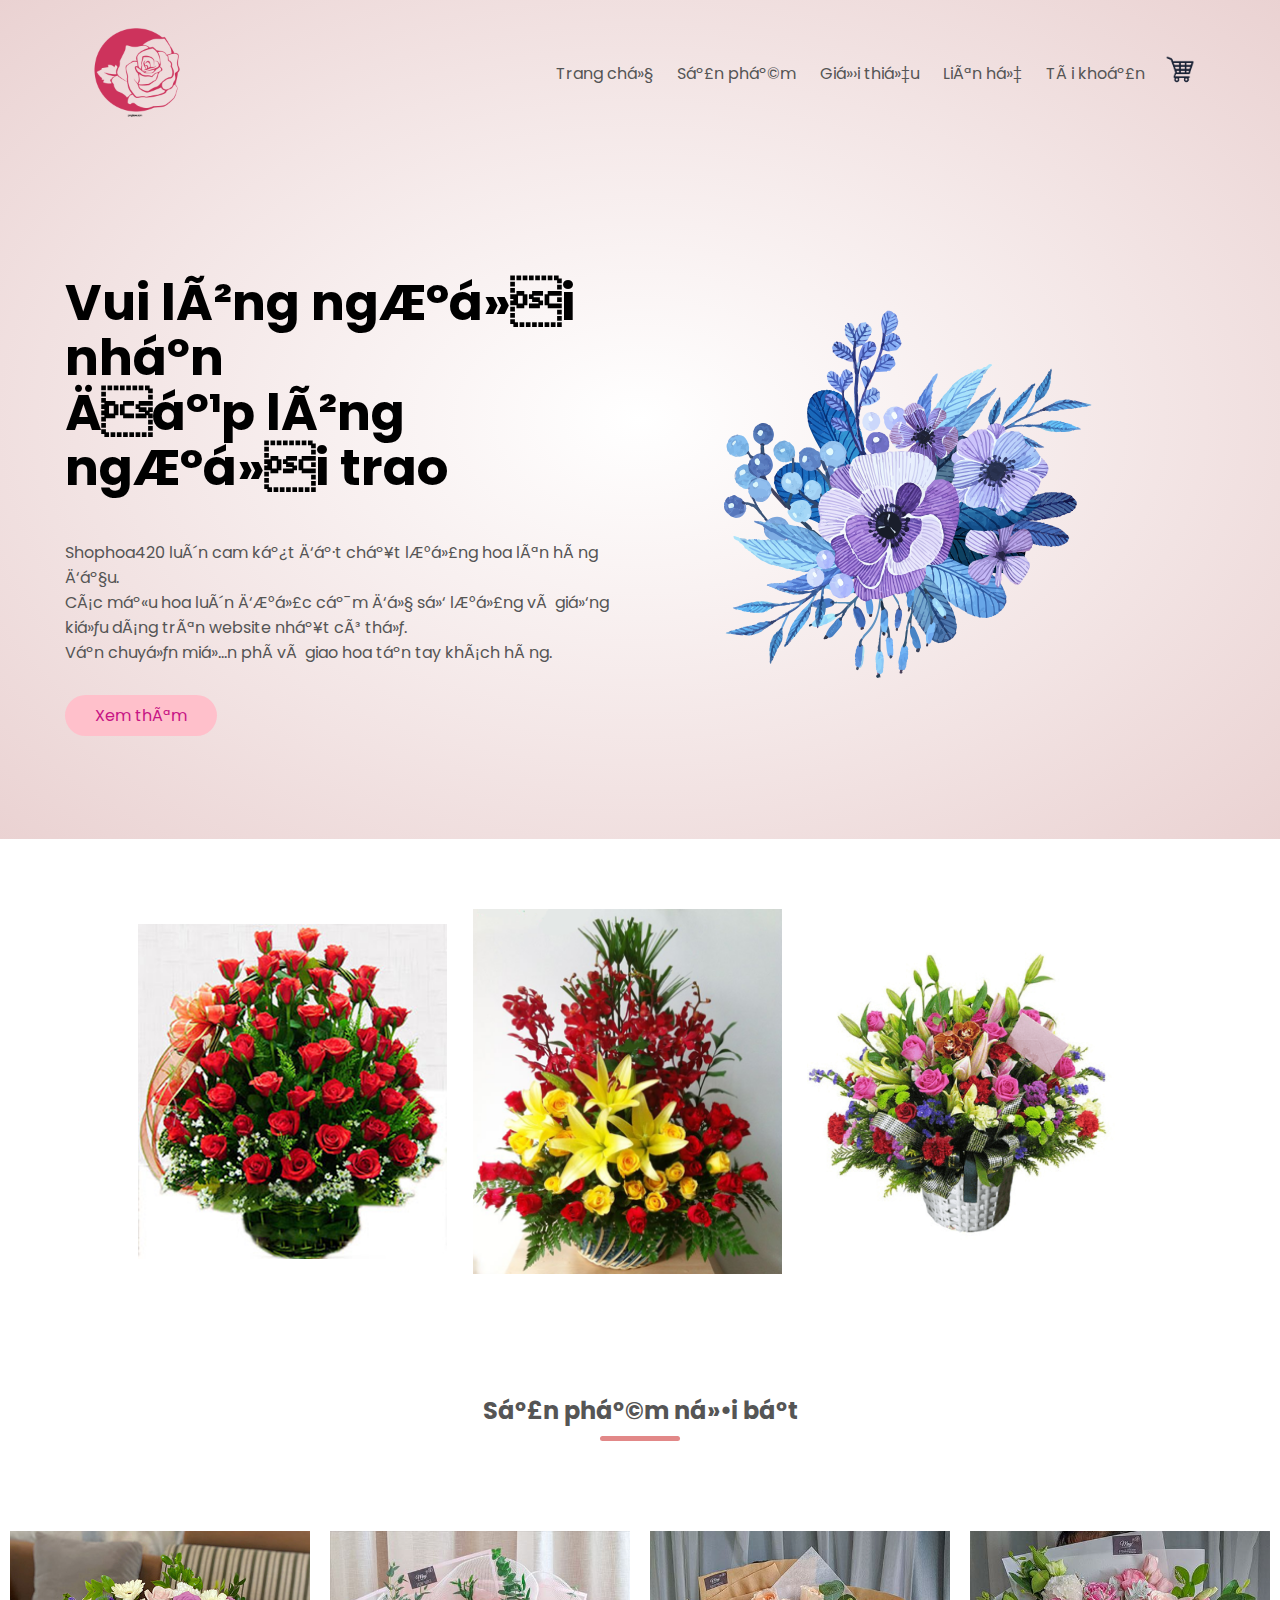
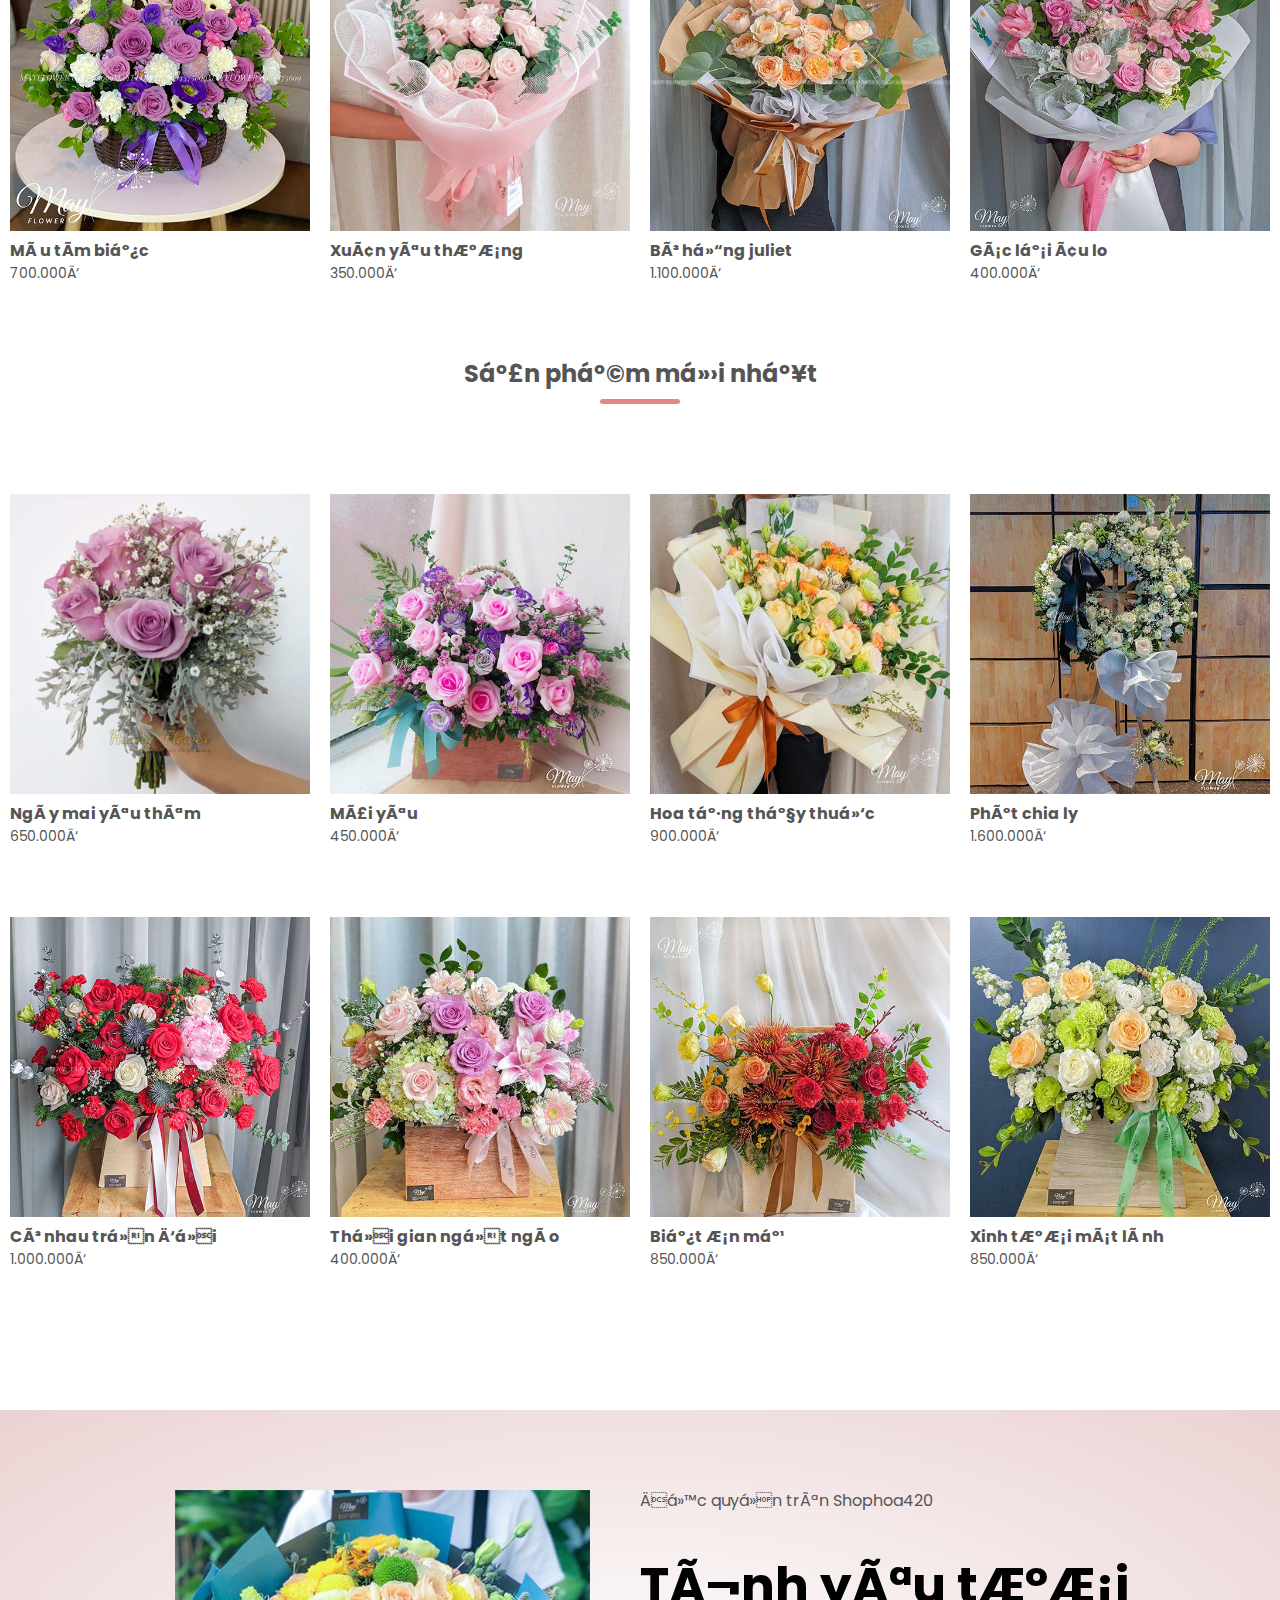
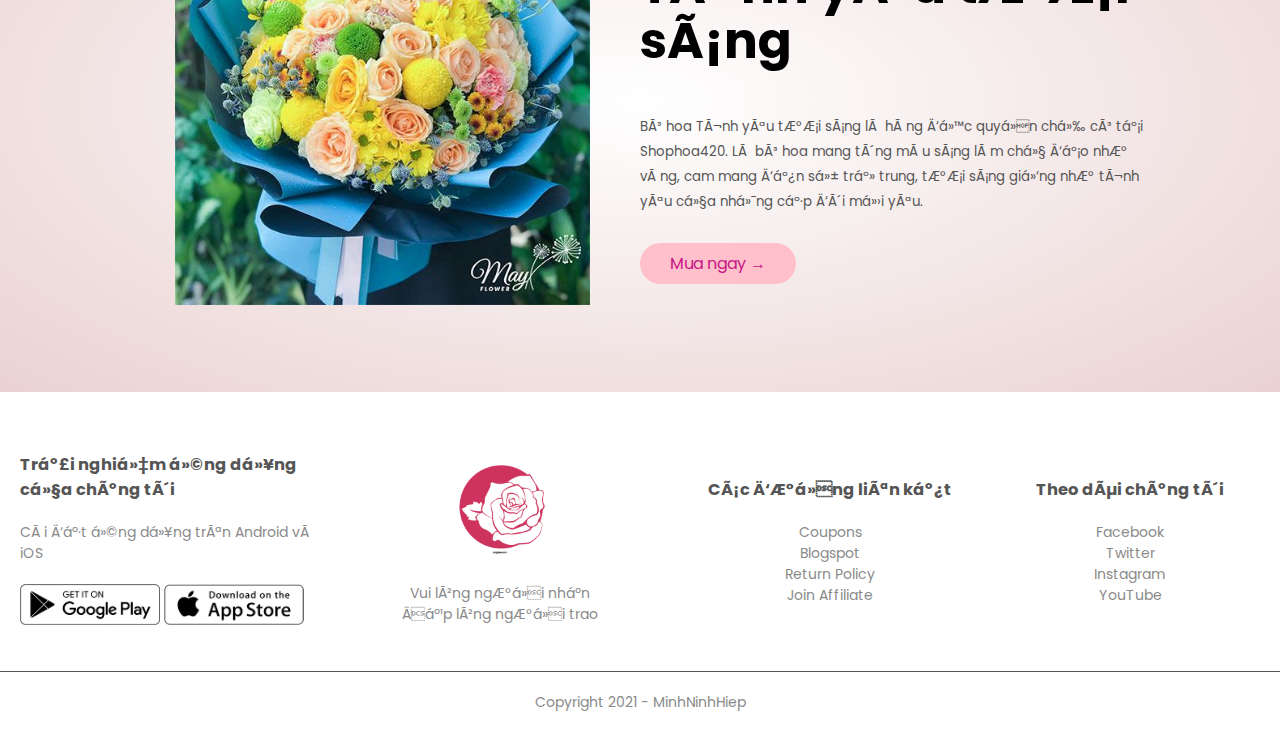
<file: shophoa/index.html>
<!DOCTYPE html>
<html lang="en">
    <head>
        <meta charset="UFT-8">
        <meta name="viewport" content="width=device-width, initial-scale=1.0">
        <title>Shophoa420 | Shop hoa tươi online</title>
        <link rel="stylesheet" href="style.css">
        <link href="https://fonts.googleapis.com/css2?family=Poppins:wght@500&display=swap" rel="stylesheet">
    </head>
    <body>
        <div class="header">
            <div class="container">
                <div class="navbar">
                    <div class="logo">
                        <a href="index.html"><img src="images/logo1.png" width="100px" height="100px"></a>
                    </div>
                    <nav>
                        <ul id="MenuItems">
                            <li><a href="index.html">Trang chủ</a></li>
                            <li><a href="products.html">Sản phẩm</a></li>
                            <li><a href="product-details.html">Giới thiệu</a></li>
                            <li><a href="contact.html">Liên hệ</a></li>
                            <li><a href="account.html">Tài khoản</a></li>
                        </ul>
                    </nav>
                    <a href="cart.html"><img src="images/cart.png" width="30px" height="30px"></a>
                    <img src="images/menu.png" class="menu-icon" onclick="menutoggle()">
                </div>
                <div class="row">
                    <div class="col-2">
                        <h1>Vui lòng người nhận<br>Đẹp lòng người trao</h1>
                        <p>Shophoa420 luôn cam kết đặt chất lượng hoa lên hàng đầu.
                        <br>Các mẫu hoa luôn được cắm đủ số lượng và giống kiểu dáng trên website nhất có thể.
                        <br>Vận chuyển miễn phí và giao hoa tận tay khách hàng.
                        </p>
                        <a href="products.html" class="btn">Xem thêm</a>
                    </div>
                    <div class="col-2">
                        <img src="images/background1.svg">
                    </div>
                </div>
            </div>
        </div>
        <!------------ featured categories ------------>
            <div class="categories">
                <div class="small-container">
                    <div class="row">
                        <div class="col-3">
                            <img src="images/category1.png">
                        </div>
                        <div class="col-3">
                            <img src="images/category2.png">
                        </div>
                        <div class="col-3">
                            <img src="images/category3.png">
                        </div>
                    </div>
                </div>
            </div>
        <!------------ featured products ------------>
            <div class="small_container">
                <h2 class="title">Sản phẩm nổi bật</h2>
                <div class="row">
                    <div class="col-4">
                        <a href="product-details.html"><img src="images/gallery1.jpg"></a>
                        <a href="product-details.html"><h4>Màu tím biếc</h4></a>
                        <p>700.000đ</p>
                    </div>
                    <div class="col-4">
                        <a href="product-details3.html"><img src="images/product2.jpg"></a>
                        <a href="product-details3.html"><h4>Xuân yêu thương</h4></a>
                        <p>350.000đ</p>
                    </div>
                    <div class="col-4">
                        <a href="product-details4.html"><img src="images/product3.jpg"></a>
                        <a href="product-details4.html"><h4>Bó hồng juliet</h4></a>
                        <p>1.100.000đ</p>
                    </div>
                    <div class="col-4">
                        <img src="images/product4.jpg">
                        <h4>Gác lại âu lo</h4>
                        <p>400.000đ</p>
                    </div>
                </div>
                <h2 class="title">Sản phẩm mới nhất</h2>
                <div class="row">
                    <div class="col-4">
                        <img src="images/product5.jpg">
                        <h4>Ngày mai yêu thêm</h4>
                        <p>650.000đ</p>
                    </div>
                    <div class="col-4">
                        <img src="images/product6.jpg">
                        <h4>Mãi yêu</h4>
                        <p>450.000đ</p>
                    </div>
                    <div class="col-4">
                        <img src="images/product7.jpg">
                        <h4>Hoa tặng thầy thuốc</h4>
                        <p>900.000đ</p>
                    </div>
                    <div class="col-4">
                        <img src="images/product8.jpg">
                        <h4>Phút chia ly</h4>
                        <p>1.600.000đ</p>
                    </div>
                </div>
                <div class="row">
                    <div class="col-4">
                        <img src="images/product9.jpg">
                        <h4>Có nhau trọn đời</h4>
                        <p>1.000.000đ</p>
                    </div>
                    <div class="col-4">
                        <img src="images/product10.jpg">
                        <h4>Thời gian ngọt ngào</h4>
                        <p>400.000đ</p>
                    </div>
                    <div class="col-4">
                        <img src="images/product11.jpg">
                        <h4>Biết ơn mẹ</h4>
                        <p>850.000đ</p>
                    </div>
                    <div class="col-4">
                        <img src="images/product12.jpg">
                        <h4>Xinh tươi mát lành</h4>
                        <p>850.000đ</p>
                    </div>
                </div>
            </div>
        <!------------ offer ------------>
            <div class="offer">
                <div class="small-container">
                    <div class="row">
                        <div class="col-2">
                            <img src="images/exclusive.jpg" class="offer-img">
                        </div>
                        <div class="col-2">
                            <p>Độc quyền trên Shophoa420</p>
                            <h1>Tình yêu tươi sáng</h1>
                            <small>Bó hoa Tình yêu tươi sáng là hàng độc quyền chỉ có tại Shophoa420. Là bó hoa mang tông màu sáng làm chủ đạo như vàng, cam mang đến sự trẻ trung, tươi sáng giống như tình yêu của những cặp đôi mới yêu.<br></small>
                            <a href="product-details2.html" class="btn">Mua ngay &#8594</a>
                        </div>
                    </div>
                </div>
            </div>
        <!------------ footer ------------>
            
            <div class="footer">
                <div class="contianer">
                    <div class="row">
                        <div class="footer-col-1">
                            <h3>Trải nghiệm ứng dụng của chúng tôi</h3>
                            <p>Cài đặt ứng dụng trên Android và iOS</p>
                            <div class="app-logo">
                                <img src="images/play-store.png">
                                <img src="images/app-store.png">
                            </div>
                        </div>
                        <div class="footer-col-2">
                            <img src="images/logo1.png">
                            <p>Vui lòng người nhận<br>Đẹp lòng người trao</p>
                        </div>
                        <div class="footer-col-3">
                            <h3>Các đường liên kết</h3>
                            <ul>
                                <li>Coupons</li>
                                <li>Blogspot</li>
                                <li>Return Policy</li>
                                <li>Join Affiliate</li>
                            </ul>
                        </div>
                        <div class="footer-col-4">
                            <h3>Theo dõi chúng tôi</h3>
                            <ul>
                                <li>Facebook</li>
                                <li>Twitter</li>
                                <li>Instagram</li>
                                <li>YouTube</li>
                            </ul>
                        </div>
                    </div>
                    <hr>
                    <p class="copyright">Copyright 2021 - MinhNinhHiep</p>
                </div>
            </div>
        <!------------ js for toggle menu ------------>
            <script>
                var MenuItems = document.getElementById("MenuItems");

                MenuItems.style.maxHeight = "0px";

                function menutoggle(){
                    if(MenuItems.style.maxHeight == "0px")
                        {
                            MenuItems.style.maxHeight = "200px";
                        }
                    else
                        {
                            MenuItems.style.maxHeight = "0px";
                        }
                }
            </script>
    </body>
</html>
</file>
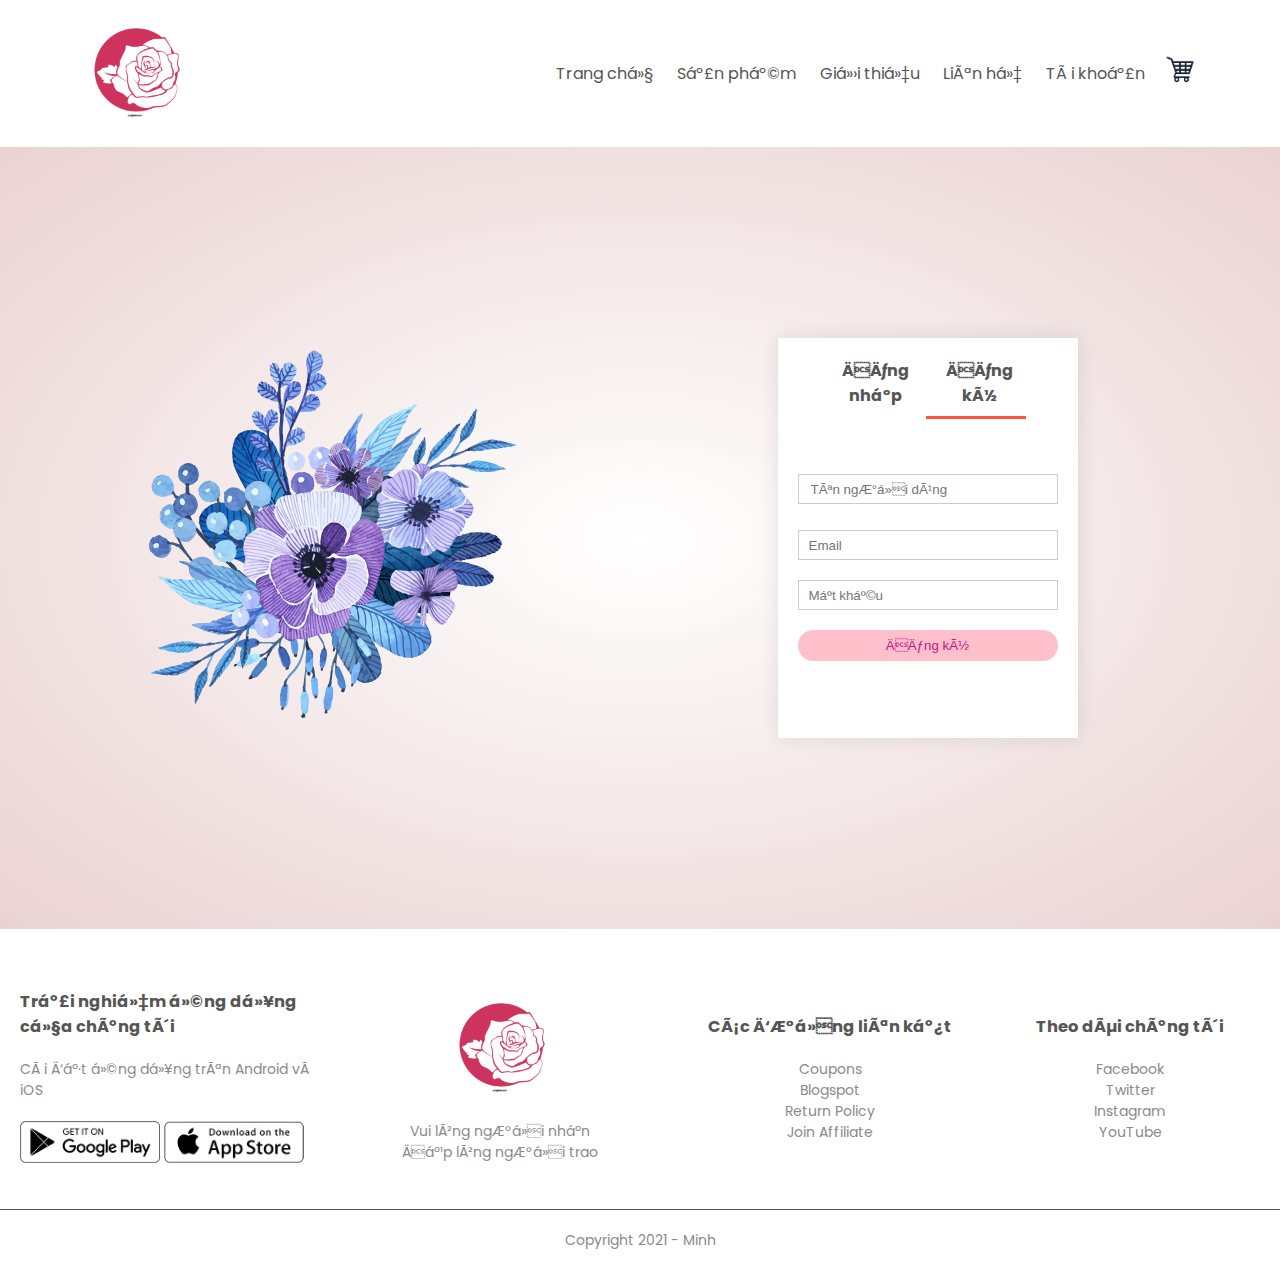
<file: shophoa/account.html>
<!DOCTYPE html>
<html lang="en">
    <head>
        <meta charset="UFT-8">
        <meta name="viewport" content="width=device-width, initial-scale=1.0">
        <title>Tài khoản - Shophoa420</title>
        <link rel="stylesheet" href="style.css">
        <link href="https://fonts.googleapis.com/css2?family=Poppins:wght@500&display=swap" rel="stylesheet">
    </head>
    <body>
        
            <div class="container">
                <div class="navbar">
                    <div class="logo">
                        <a href="index.html"><img src="images/logo1.png" width="100px" height="100px"></a>
                    </div>
                    <nav>
                        <ul id="MenuItems">
                            <li><a href="index.html">Trang chủ</a></li>
                            <li><a href="products.html">Sản phẩm</a></li>
                            <li><a href="product-details.html">Giới thiệu</a></li>
                            <li><a href="contact.html">Liên hệ</a></li>
                            <li><a href="account.html">Tài khoản</a></li>
                        </ul>
                    </nav>
                    <a href="cart.html"><img src="images/cart.png" width="30px" height="30px"></a>
                    <img src="images/menu.png" class="menu-icon" onclick="menutoggle()">
                </div>
            </div>

        <!------------ account page ------------>

            <div class="account-page">
                <div class="container">
                    <div class="row">
                        <div class="col-2">
                            <img src="images/background1.svg" width="100%">
                        </div>
                        <div class="col-2">
                            <div class="form-container">
                                <div class="form-btn">
                                    <span onclick="login()">Đăng nhập</span>
                                    <span onclick="register()">Đăng ký</span>
                                    <hr id="Indicator">
                                </div>

                                <form id="LoginForm">
                                    <input type="text" placeholder="Tên người dùng">
                                    <input type="password" placeholder="Mật khẩu">
                                    <button type="submit" class="btn">Đăng nhập</button>
                                    <a href="">Quên mật khẩu</a>
                                </form>

                                <form id="RegForm">
                                    <input type="text" placeholder="Tên người dùng">
                                    <input type="email" placeholder="Email">
                                    <input type="password" placeholder="Mật khẩu">
                                    <button type="submit" class="btn">Đăng ký</button>
                                </form>

                            </div>
                        </div>
                    </div>
                </div>
            </div>

        <!------------ footer ------------>
            <div class="footer">
                <div class="contianer">
                    <div class="row">
                        <div class="footer-col-1">
                            <h3>Trải nghiệm ứng dụng của chúng tôi</h3>
                            <p>Cài đặt ứng dụng trên Android và iOS</p>
                            <div class="app-logo">
                                <img src="images/play-store.png">
                                <img src="images/app-store.png">
                            </div>
                        </div>
                        <div class="footer-col-2">
                            <img src="images/logo1.png">
                            <p>Vui lòng người nhận<br>Đẹp lòng người trao</p>
                        </div>
                        <div class="footer-col-3">
                            <h3>Các đường liên kết</h3>
                            <ul>
                                <li>Coupons</li>
                                <li>Blogspot</li>
                                <li>Return Policy</li>
                                <li>Join Affiliate</li>
                            </ul>
                        </div>
                        <div class="footer-col-4">
                            <h3>Theo dõi chúng tôi</h3>
                            <ul>
                                <li>Facebook</li>
                                <li>Twitter</li>
                                <li>Instagram</li>
                                <li>YouTube</li>
                            </ul>
                        </div>
                    </div>
                    <hr>
                    <p class="copyright">Copyright 2021 - Minh</p>
                </div>
            </div>

        <!------------ js for toggle menu ------------>
            <script>
                var MenuItems = document.getElementById("MenuItems");

                MenuItems.style.maxHeight = "0px";

                function menutoggle(){
                    if(MenuItems.style.maxHeight == "0px")
                        {
                            MenuItems.style.maxHeight = "200px";
                        }
                    else
                        {
                            MenuItems.style.maxHeight = "0px";
                        }
                }
            </script>

        <!------------ js for toggle form ------------>
            <script>

                var LoginForm = document.getElementById("LoginForm");
                var RegForm = document.getElementById("RegForm");
                var Indicator = document.getElementById("Indicator");

                    function register(){

                        RegForm.style.transform = "translateX(0px)";
                        LoginForm.style.transform = "translateX(0px)";
                        Indicator.style.transform = "translateX(100px)";
                    }

                     function login(){

                        RegForm.style.transform = "translateX(300px)";
                        LoginForm.style.transform = "translateX(300px)";
                        Indicator.style.transform = "translateX(0px)";
                    }

            </script>

    </body>
</html>
</file>
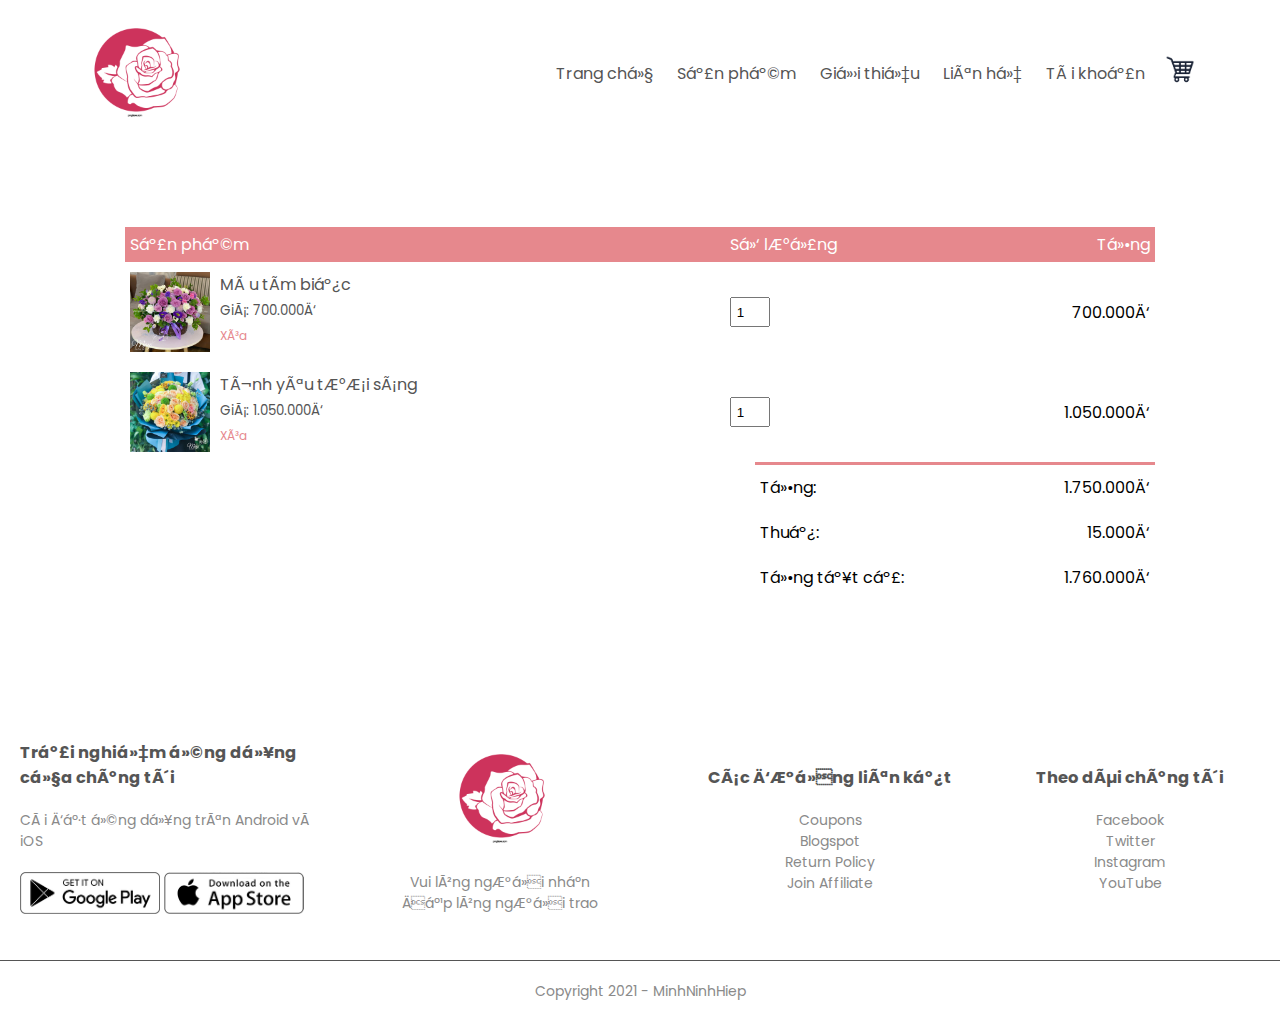
<file: shophoa/cart.html>
<!DOCTYPE html>
<html lang="en">
    <head>
        <meta charset="UFT-8">
        <meta name="viewport" content="width=device-width, initial-scale=1.0">
        <title>Giỏ hàng - Shophoa420</title>
        <link rel="stylesheet" href="style.css">
        <link href="https://fonts.googleapis.com/css2?family=Poppins:wght@500&display=swap" rel="stylesheet">
    </head>
    <body>
        
            <div class="container">
                <div class="navbar">
                    <div class="logo">
                        <a href="index.html"><img src="images/logo1.png" width="100px" height="100px"></a>
                    </div>
                    <nav>
                        <ul id="MenuItems">
                            <li><a href="index.html">Trang chủ</a></li>
                            <li><a href="products.html">Sản phẩm</a></li>
                            <li><a href="product-details.html">Giới thiệu</a></li>
                            <li><a href="contact.html">Liên hệ</a></li>
                            <li><a href="account.html">Tài khoản</a></li>
                        </ul>
                    </nav>
                    <a href="cart.html"><img src="images/cart.png" width="30px" height="30px"></a>
                    <img src="images/menu.png" class="menu-icon" onclick="menutoggle()">
                </div>
            </div>

        <!------------ cart items details ------------>
            <div class="small-container cart-page">
                <table>
                    <tr>
                        <th>Sản phẩm</th>
                        <th>Số lượng</th>
                        <th>Tổng</th>
                    </tr>
                    <tr>
                        <td>
                            <div class="cart-info">
                                <img src="images/gallery1.jpg">
                                <div>
                                    <p>Màu tím biếc</p>
                                    <small>Giá: 700.000đ</small>
                                    <br>
                                    <a href="">Xóa</a>
                                </div>
                            </div>
                        </td>
                        <td><input type="number" value="1"></td>
                        <td>700.000đ</td>
                    </tr>
                    <tr>
                        <td>
                            <div class="cart-info">
                                <img src="images/exclusive.jpg">
                                <div>
                                    <p>Tình yêu tươi sáng</p>
                                    <small>Giá: 1.050.000đ</small>
                                    <br>
                                    <a href="">Xóa</a>
                                </div>
                            </div>
                        </td>
                        <td><input type="number" value="1"></td>
                        <td>1.050.000đ</td>
                    </tr>
                </table>

                <div class="total-price">
                    <table>
                        <tr>
                            <td>Tổng:</td>
                            <td>1.750.000đ</td>
                        </tr>
                        <tr>
                            <td>Thuế:</td>
                            <td>15.000đ</td>
                        </tr>
                        <tr>
                            <td>Tổng tất cả:</td>
                            <td>1.760.000đ</td>
                        </tr>
                    </table>
                </div>
            </div>

        <!------------ footer ------------>
            <div class="footer">
                <div class="contianer">
                    <div class="row">
                        <div class="footer-col-1">
                            <h3>Trải nghiệm ứng dụng của chúng tôi</h3>
                            <p>Cài đặt ứng dụng trên Android và iOS</p>
                            <div class="app-logo">
                                <img src="images/play-store.png">
                                <img src="images/app-store.png">
                            </div>
                        </div>
                        <div class="footer-col-2">
                            <img src="images/logo1.png">
                            <p>Vui lòng người nhận<br>Đẹp lòng người trao</p>
                        </div>
                        <div class="footer-col-3">
                            <h3>Các đường liên kết</h3>
                            <ul>
                                <li>Coupons</li>
                                <li>Blogspot</li>
                                <li>Return Policy</li>
                                <li>Join Affiliate</li>
                            </ul>
                        </div>
                        <div class="footer-col-4">
                            <h3>Theo dõi chúng tôi</h3>
                            <ul>
                                <li>Facebook</li>
                                <li>Twitter</li>
                                <li>Instagram</li>
                                <li>YouTube</li>
                            </ul>
                        </div>
                    </div>
                    <hr>
                    <p class="copyright">Copyright 2021 - MinhNinhHiep</p>
                </div>
            </div>

        <!------------ js for toggle menu ------------>
            <script>
                var MenuItems = document.getElementById("MenuItems");

                MenuItems.style.maxHeight = "0px";

                function menutoggle(){
                    if(MenuItems.style.maxHeight == "0px")
                        {
                            MenuItems.style.maxHeight = "200px";
                        }
                    else
                        {
                            MenuItems.style.maxHeight = "0px";
                        }
                }
            </script>
    </body>
</html>
</file>
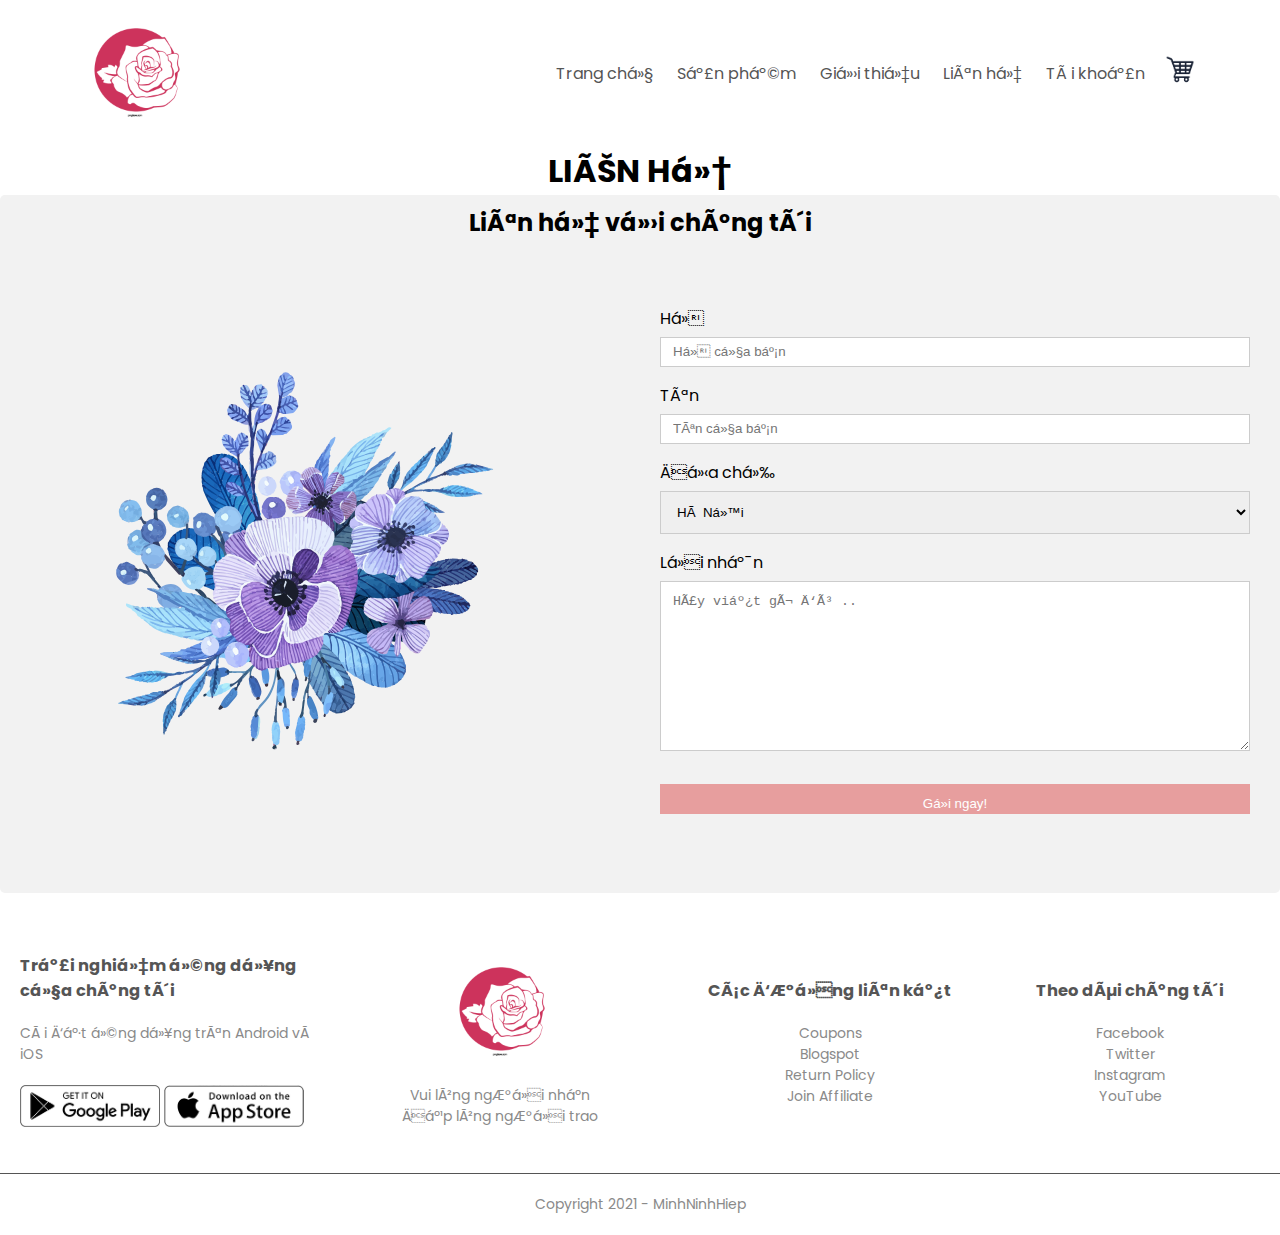
<file: shophoa/contact.html>
<!DOCTYPE html>
<html lang="en">
    <head>
        <meta charset="UFT-8">
        <meta name="viewport" content="width=device-width, initial-scale=1.0">
        <title>Liên hệ - Shophoa420</title>
        <link rel="stylesheet" href="style.css">
        <link href="https://fonts.googleapis.com/css2?family=Poppins:wght@500&display=swap" rel="stylesheet">
    </head>
    <body>
        
            <div class="container">
                <div class="navbar">
                    <div class="logo">
                        <a href="index.html"><img src="images/logo1.png" width="100px" height="100px"></a>
                    </div>
                    <nav>
                        <ul id="MenuItems">
                            <li><a href="index.html">Trang chủ</a></li>
                            <li><a href="products.html">Sản phẩm</a></li>
                            <li><a href="product-details.html">Giới thiệu</a></li>
                            <li><a href="contact.html">Liên hệ</a></li>
                            <li><a href="account.html">Tài khoản</a></li>
                        </ul>
                    </nav>
                    <a href="cart.html"><img src="images/cart.png" width="30px" height="30px"></a>
                    <img src="images/menu.png" class="menu-icon" onclick="menutoggle()">
                </div>
            </div>

        <!------------ contact form ------------>
        <div class="blog">
            <h1>LIÊN HỆ</h1>
        </div>
        
        <div class="ntainer">
            <div style="text-align:center">
              <h2>Liên hệ với chúng tôi</h2>
            </div>
            <div class="row">
                <div class="column">
                    <img src="images/background1.svg" style=" width:100% ">
                </div>
                <div class="column">
                    <form>
                        <label for="fname">Họ</label>
                        <input type="text" id="fname" name="firstname" placeholder="Họ của bạn">
                        <label for="lname">Tên</label>
                        <input type="text" id="lname" name="lastname" placeholder="Tên của bạn">
                        <label for="country">Địa chỉ </label>
                        <select id="country" name="country">
                            <option value="hanoi">Hà Nội</option>
                            <option value="hcm">TP HCM</option>
                            <option value="nd">Nam Định</option>
                        </select>
                        <label for="subject">Lời nhắn</label>
                        <textarea id="subject" name="subject" placeholder="Hãy viết gì đó .." style="height:170px"></textarea>
                        <input type="submit" value="Gửi ngay!">
                    </form>
                </div>
            </div>
        </div>

        <!------------ footer ------------>
            <div class="footer">
                <div class="contianer">
                    <div class="row">
                        <div class="footer-col-1">
                            <h3>Trải nghiệm ứng dụng của chúng tôi</h3>
                            <p>Cài đặt ứng dụng trên Android và iOS</p>
                            <div class="app-logo">
                                <img src="images/play-store.png">
                                <img src="images/app-store.png">
                            </div>
                        </div>
                        <div class="footer-col-2">
                            <img src="images/logo1.png">
                            <p>Vui lòng người nhận<br>Đẹp lòng người trao</p>
                        </div>
                        <div class="footer-col-3">
                            <h3>Các đường liên kết</h3>
                            <ul>
                                <li>Coupons</li>
                                <li>Blogspot</li>
                                <li>Return Policy</li>
                                <li>Join Affiliate</li>
                            </ul>
                        </div>
                        <div class="footer-col-4">
                            <h3>Theo dõi chúng tôi</h3>
                            <ul>
                                <li>Facebook</li>
                                <li>Twitter</li>
                                <li>Instagram</li>
                                <li>YouTube</li>
                            </ul>
                        </div>
                    </div>
                    <hr>
                    <p class="copyright">Copyright 2021 - MinhNinhHiep</p>
                </div>
            </div>

        <!------------ js for toggle menu ------------>
            <script>
                var MenuItems = document.getElementById("MenuItems");

                MenuItems.style.maxHeight = "0px";

                function menutoggle(){
                    if(MenuItems.style.maxHeight == "0px")
                        {
                            MenuItems.style.maxHeight = "200px";
                        }
                    else
                        {
                            MenuItems.style.maxHeight = "0px";
                        }
                }
            </script>
    </body>
</html>
</file>
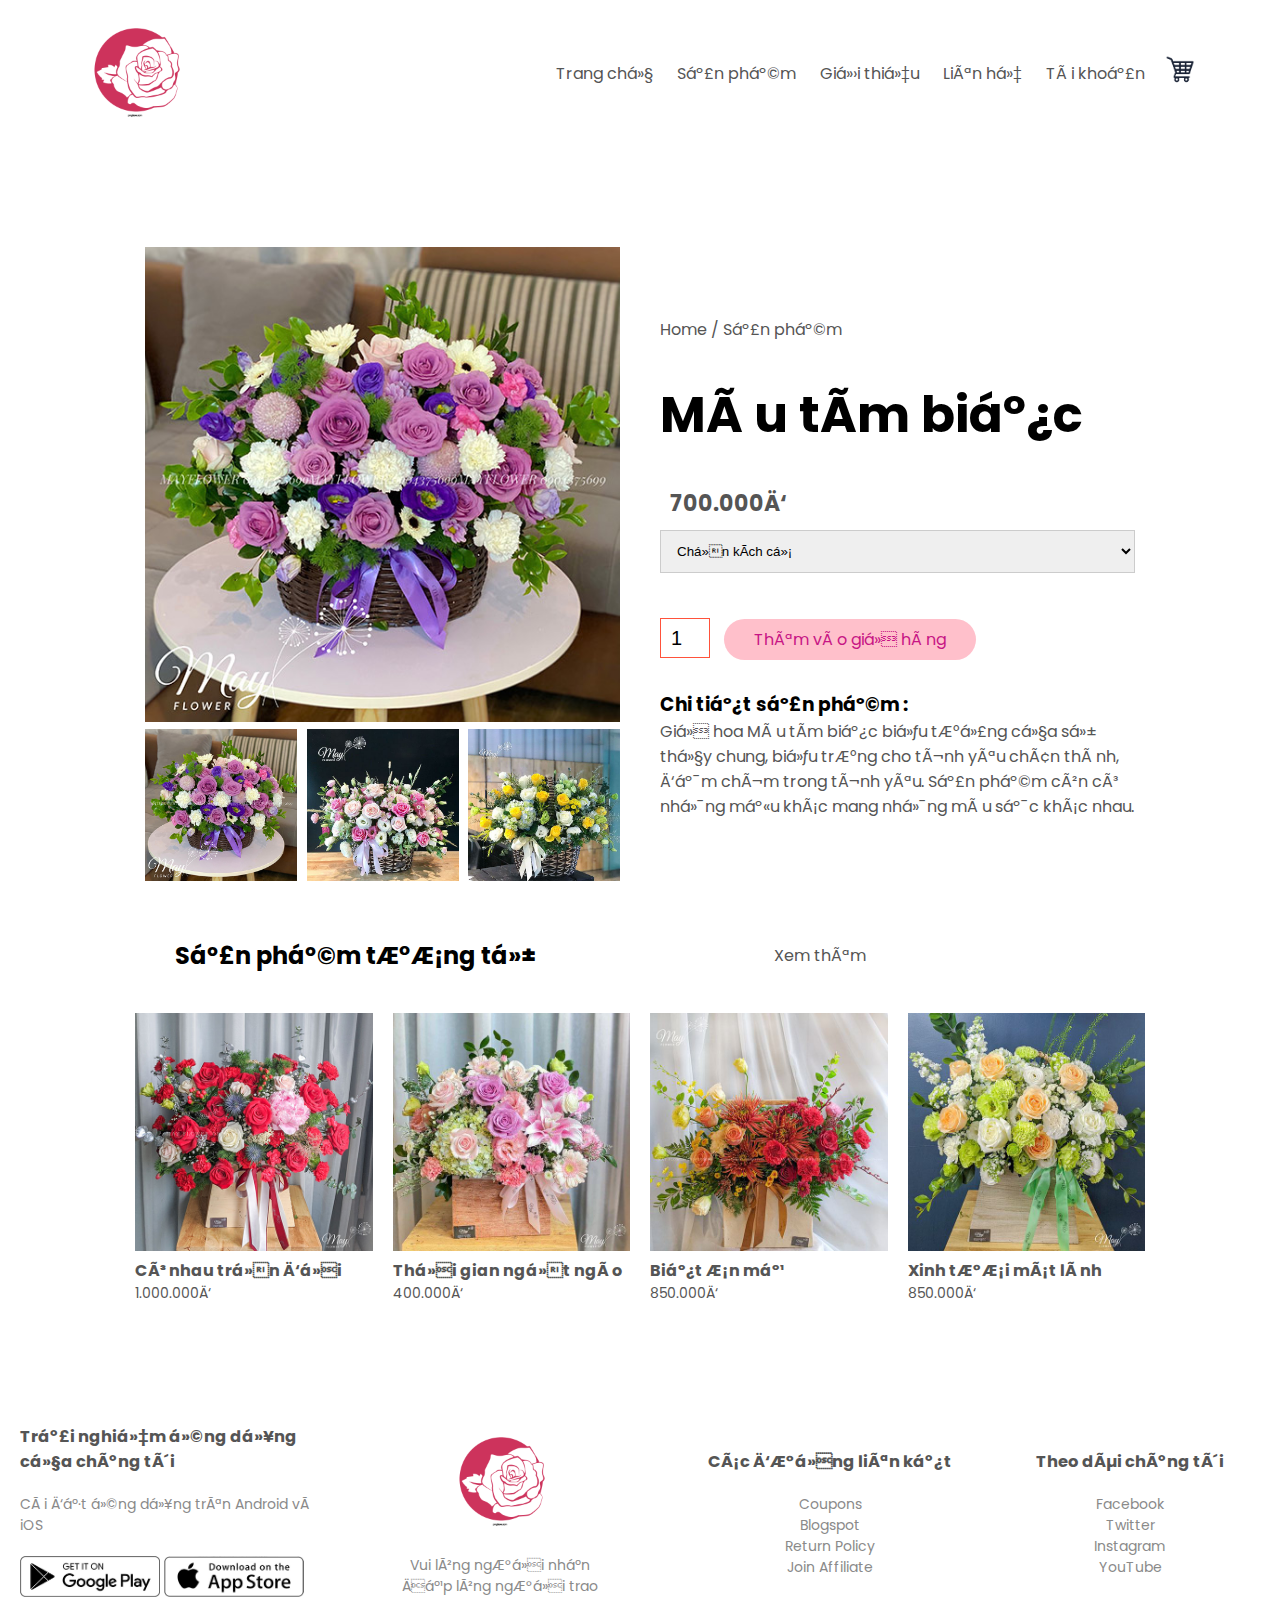
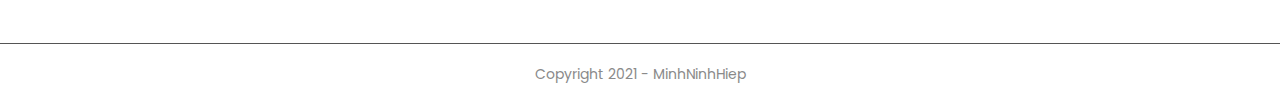
<file: shophoa/product-details.html>
<!DOCTYPE html>
<html lang="en">
    <head>
        <meta charset="UFT-8">
        <meta name="viewport" content="width=device-width, initial-scale=1.0">
        <title>Chi tiết sản phẩm - Shophoa420</title>
        <link rel="stylesheet" href="style.css">
        <link href="https://fonts.googleapis.com/css2?family=Poppins:wght@500&display=swap" rel="stylesheet">
    </head>
    <body>
            <div class="container">
                <div class="navbar">
                    <div class="logo">
                        <a href="index.html"><img src="images/logo1.png" width="100px" height="100px"></a>
                    </div>
                    <nav>
                        <ul id="MenuItems">
                            <li><a href="index.html">Trang chủ</a></li>
                            <li><a href="products.html">Sản phẩm</a></li>
                            <li><a href="product-details.html">Giới thiệu</a></li>
                            <li><a href="contact.html">Liên hệ</a></li>
                            <li><a href="account.html">Tài khoản</a></li>
                        </ul>
                    </nav>
                    <a href="cart.html"><img src="images/cart.png" width="30px" height="30px"></a>
                    <img src="images/menu.png" class="menu-icon" onclick="menutoggle()">
                </div>
            </div>

            <!------------ single product details ------------>
            <div class="small-container single-product">
                <div class="row">
                    <div class="col-2">
                        <img src="images/gallery1.jpg" width="100%" id="ProductImg">
                        
                        <div class="small-img-row">
                            <div class="small-img-col">
                                <img src="images/gallery1.jpg" width="100%" class="small-img">
                            </div>
                            <div class="small-img-col">
                                <img src="images/gallery2.jpg" width="100%" class="small-img">
                            </div>
                            <div class="small-img-col">
                                <img src="images/gallery3.jpg" width="100%" class="small-img">
                            </div>
                        </div>
                    </div>
                    <div class="col-2">
                        <p>Home / Sản phẩm</p>
                        <h1>Màu tím biếc</h1>
                        <h4>700.000đ</h4>
                        <select>
                            <option>Chọn kích cỡ</option>
                            <option>Lớn</option>
                            <option>Thường</option>
                            <option>Nhỏ</option>
                        </select>
                        <input type="number" value="1">
                        <a href="cart.html" class="btn">Thêm vào giỏ hàng</a>

                        <h3>Chi tiết sản phẩm :</h3>
                        <p>Giỏ hoa Màu tím biếc biểu tượng của sự thủy chung, biểu trưng cho tình yêu chân thành, đắm chìm trong tình yêu. Sản phẩm còn có những mẫu khác mang những màu sắc khác nhau.</p>
                    </div>
                </div>
            </div>

            <!------------ title ------------>
                <div class="small-container">
                    <div class="row row-2">
                        <h2>Sản phẩm tương tự</h2>
                        <p>Xem thêm</p>
                    </div>
                </div>
                
            <!------------ products ------------>

            <div class="small-container">                
                <div class="row">
                    <div class="col-4">
                        <img src="images/product9.jpg">
                        <h4>Có nhau trọn đời</h4>
                        <p>1.000.000đ</p>
                    </div>
                    <div class="col-4">
                        <img src="images/product10.jpg">
                        <h4>Thời gian ngọt ngào</h4>
                        <p>400.000đ</p>
                    </div>
                    <div class="col-4">
                        <img src="images/product11.jpg">
                        <h4>Biết ơn mẹ</h4>
                        <p>850.000đ</p>
                    </div>
                    <div class="col-4">
                        <img src="images/product12.jpg">
                        <h4>Xinh tươi mát lành</h4>
                        <p>850.000đ</p>
                    </div>
                </div>       
            </div>

        <!------------ footer ------------>
            <div class="footer">
                <div class="contianer">
                    <div class="row">
                        <div class="footer-col-1">
                            <h3>Trải nghiệm ứng dụng của chúng tôi</h3>
                            <p>Cài đặt ứng dụng trên Android và iOS</p>
                            <div class="app-logo">
                                <img src="images/play-store.png">
                                <img src="images/app-store.png">
                            </div>
                        </div>
                        <div class="footer-col-2">
                            <img src="images/logo1.png">
                            <p>Vui lòng người nhận<br>Đẹp lòng người trao</p>
                        </div>
                        <div class="footer-col-3">
                            <h3>Các đường liên kết</h3>
                            <ul>
                                <li>Coupons</li>
                                <li>Blogspot</li>
                                <li>Return Policy</li>
                                <li>Join Affiliate</li>
                            </ul>
                        </div>
                        <div class="footer-col-4">
                            <h3>Theo dõi chúng tôi</h3>
                            <ul>
                                <li>Facebook</li>
                                <li>Twitter</li>
                                <li>Instagram</li>
                                <li>YouTube</li>
                            </ul>
                        </div>
                    </div>
                    <hr>
                    <p class="copyright">Copyright 2021 - MinhNinhHiep</p>
                </div>
            </div>

        <!------------ js for toggle menu ------------>
            <script>
                var MenuItems = document.getElementById("MenuItems");

                MenuItems.style.maxHeight = "0px";

                function menutoggle(){
                    if(MenuItems.style.maxHeight == "0px")
                        {
                            MenuItems.style.maxHeight = "200px";
                        }
                    else
                        {
                            MenuItems.style.maxHeight = "0px";
                        }
                }
            </script>

        <!------------ js for product gallery ------------>
            <script>
                var ProductImg = document.getElementById("ProductImg");
                var SmallImg = document.getElementsByClassName("small-img");

                    SmallImg[0].onclick = function()
                    {
                        ProductImg.src = SmallImg[0].src;
                    }
                    SmallImg[1].onclick = function()
                    {
                        ProductImg.src = SmallImg[1].src;
                    }
                    SmallImg[2].onclick = function()
                    {
                        ProductImg.src = SmallImg[2].src;
                    }
            </script>

    </body>
</html>
</file>
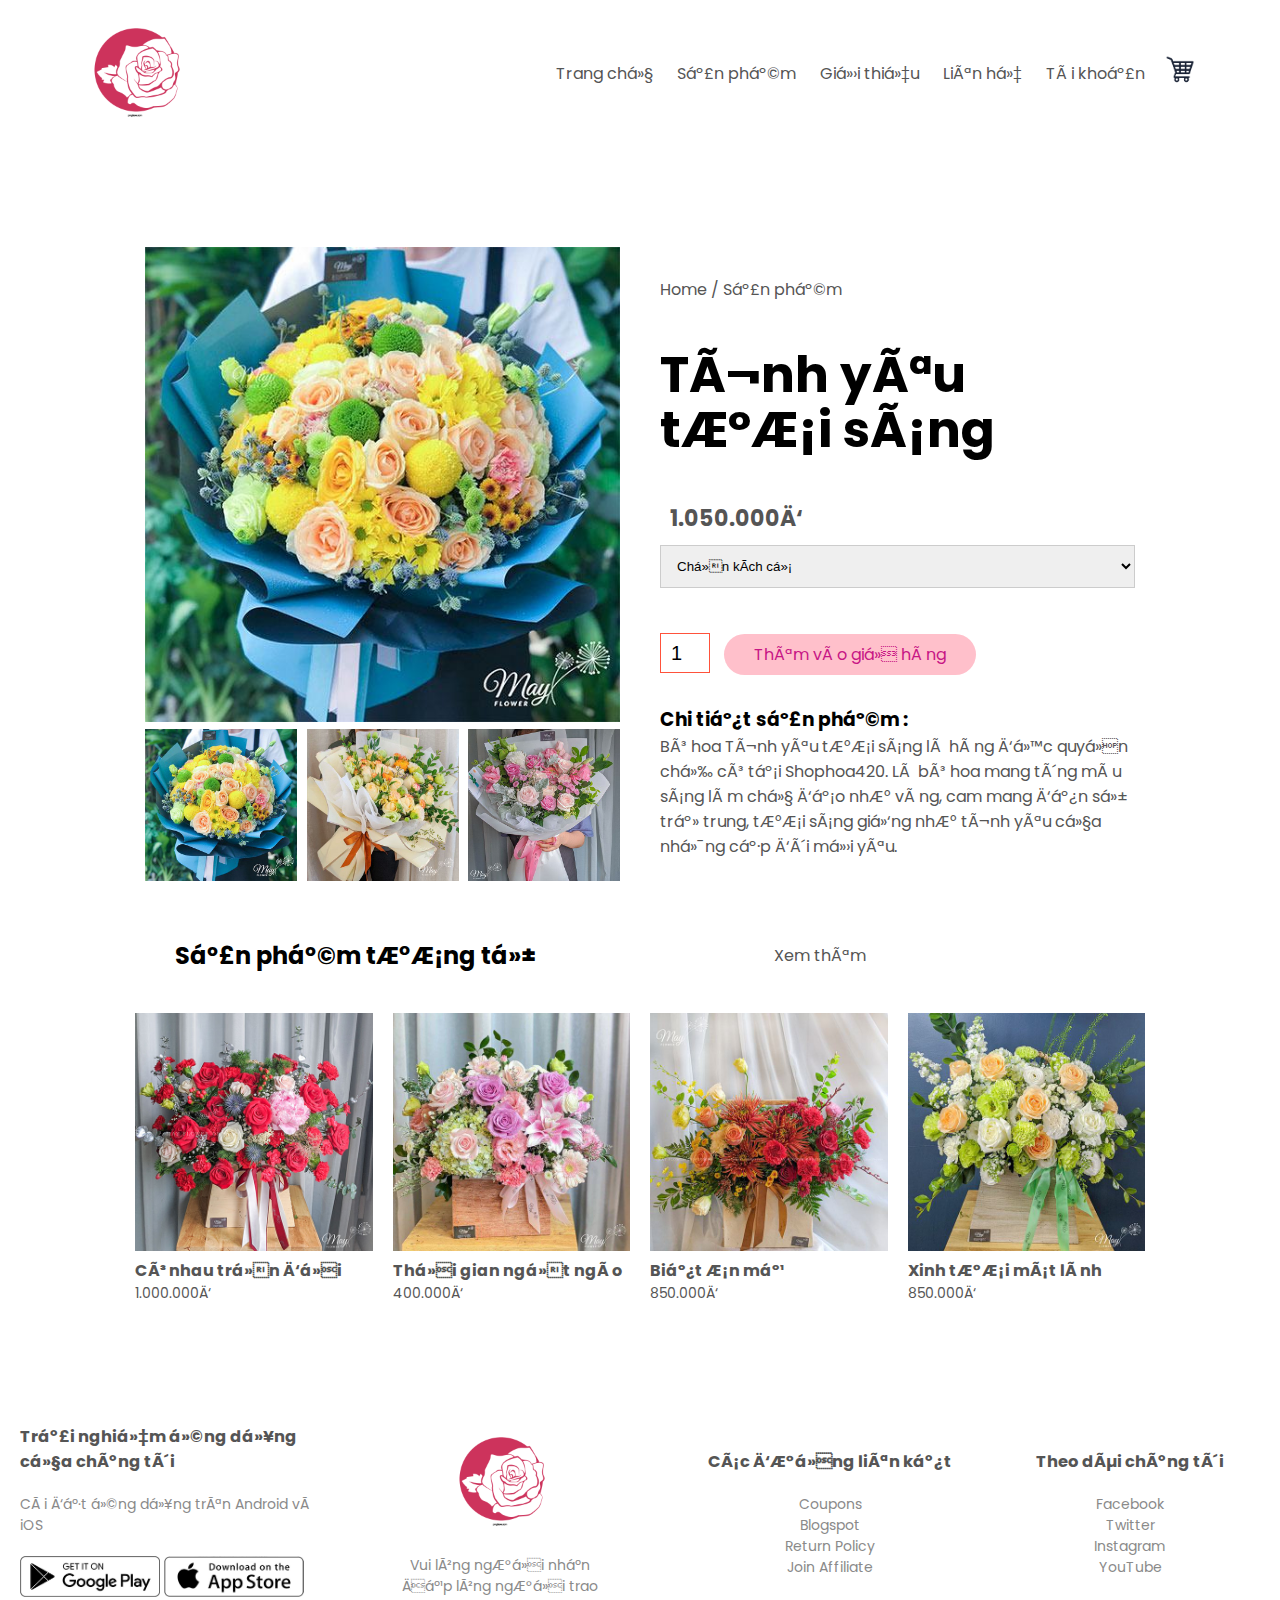
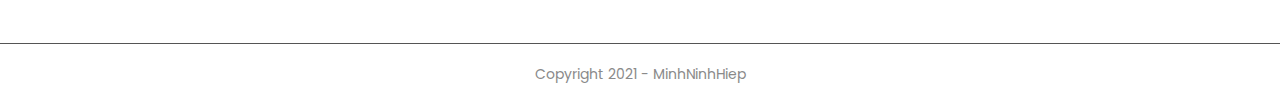
<file: shophoa/product-details2.html>
<!DOCTYPE html>
<html lang="en">
    <head>
        <meta charset="UFT-8">
        <meta name="viewport" content="width=device-width, initial-scale=1.0">
        <title>Chi tiết sản phẩm - Shophoa420</title>
        <link rel="stylesheet" href="style.css">
        <link href="https://fonts.googleapis.com/css2?family=Poppins:wght@500&display=swap" rel="stylesheet">
    </head>
    <body>
            <div class="container">
                <div class="navbar">
                    <div class="logo">
                        <a href="index.html"><img src="images/logo1.png" width="100px" height="100px"></a>
                    </div>
                    <nav>
                        <ul id="MenuItems">
                            <li><a href="index.html">Trang chủ</a></li>
                            <li><a href="products.html">Sản phẩm</a></li>
                            <li><a href="product-details.html">Giới thiệu</a></li>
                            <li><a href="contact.html">Liên hệ</a></li>
                            <li><a href="account.html">Tài khoản</a></li>
                        </ul>
                    </nav>
                    <a href="cart.html"><img src="images/cart.png" width="30px" height="30px"></a>
                    <img src="images/menu.png" class="menu-icon" onclick="menutoggle()">
                </div>
            </div>

            <!------------ single product detials ------------>
            <div class="small-container single-product">
                <div class="row">
                    <div class="col-2">
                        <img src="images/exclusive.jpg" width="100%" id="ProductImg">
                        
                        <div class="small-img-row">
                            <div class="small-img-col">
                                <img src="images/exclusive.jpg" width="100%" class="small-img">
                            </div>
                            <div class="small-img-col">
                                <img src="images/product7.jpg" width="100%" class="small-img">
                            </div>
                            <div class="small-img-col">
                                <img src="images/product4.jpg" width="100%" class="small-img">
                            </div>
                        </div>
                    </div>
                    <div class="col-2">
                        <p>Home / Sản phẩm</p>
                        <h1>Tình yêu tươi sáng</h1>
                        <h4>1.050.000đ</h4>
                        <select>
                            <option>Chọn kích cỡ</option>
                            <option>Lớn</option>
                            <option>Thường</option>
                            <option>Nhỏ</option>
                        </select>
                        <input type="number" value="1">
                        <a href="cart.html" class="btn">Thêm vào giỏ hàng</a>

                        <h3>Chi tiết sản phẩm :</h3>
                        <p>Bó hoa Tình yêu tươi sáng là hàng độc quyền chỉ có tại Shophoa420. Là bó hoa mang tông màu sáng làm chủ đạo như vàng, cam mang đến sự trẻ trung, tươi sáng giống như tình yêu của những cặp đôi mới yêu.</p>
                    </div>
                </div>
            </div>

            <!------------ title ------------>
                <div class="small-container">
                    <div class="row row-2">
                        <h2>Sản phẩm tương tự</h2>
                        <p>Xem thêm</p>
                    </div>
                </div>
                
            <!------------ products ------------>

            <div class="small-container">                
                <div class="row">
                    <div class="col-4">
                        <img src="images/product9.jpg">
                        <h4>Có nhau trọn đời</h4>
                        <p>1.000.000đ</p>
                    </div>
                    <div class="col-4">
                        <img src="images/product10.jpg">
                        <h4>Thời gian ngọt ngào</h4>
                        <p>400.000đ</p>
                    </div>
                    <div class="col-4">
                        <img src="images/product11.jpg">
                        <h4>Biết ơn mẹ</h4>
                        <p>850.000đ</p>
                    </div>
                    <div class="col-4">
                        <img src="images/product12.jpg">
                        <h4>Xinh tươi mát lành</h4>
                        <p>850.000đ</p>
                    </div>
                </div>       
            </div>

        <!------------ footer ------------>
            <div class="footer">
                <div class="contianer">
                    <div class="row">
                        <div class="footer-col-1">
                            <h3>Trải nghiệm ứng dụng của chúng tôi</h3>
                            <p>Cài đặt ứng dụng trên Android và iOS</p>
                            <div class="app-logo">
                                <img src="images/play-store.png">
                                <img src="images/app-store.png">
                            </div>
                        </div>
                        <div class="footer-col-2">
                            <img src="images/logo1.png">
                            <p>Vui lòng người nhận<br>Đẹp lòng người trao</p>
                        </div>
                        <div class="footer-col-3">
                            <h3>Các đường liên kết</h3>
                            <ul>
                                <li>Coupons</li>
                                <li>Blogspot</li>
                                <li>Return Policy</li>
                                <li>Join Affiliate</li>
                            </ul>
                        </div>
                        <div class="footer-col-4">
                            <h3>Theo dõi chúng tôi</h3>
                            <ul>
                                <li>Facebook</li>
                                <li>Twitter</li>
                                <li>Instagram</li>
                                <li>YouTube</li>
                            </ul>
                        </div>
                    </div>
                    <hr>
                    <p class="copyright">Copyright 2021 - MinhNinhHiep</p>
                </div>
            </div>

        <!------------ js for toggle menu ------------>
            <script>
                var MenuItems = document.getElementById("MenuItems");

                MenuItems.style.maxHeight = "0px";

                function menutoggle(){
                    if(MenuItems.style.maxHeight == "0px")
                        {
                            MenuItems.style.maxHeight = "200px";
                        }
                    else
                        {
                            MenuItems.style.maxHeight = "0px";
                        }
                }
            </script>

        <!------------ js for product gallery ------------>
            <script>
                var ProductImg = document.getElementById("ProductImg");
                var SmallImg = document.getElementsByClassName("small-img");

                    SmallImg[0].onclick = function()
                    {
                        ProductImg.src = SmallImg[0].src;
                    }
                    SmallImg[1].onclick = function()
                    {
                        ProductImg.src = SmallImg[1].src;
                    }
                    SmallImg[2].onclick = function()
                    {
                        ProductImg.src = SmallImg[2].src;
                    }
            </script>

    </body>
</html>
</file>
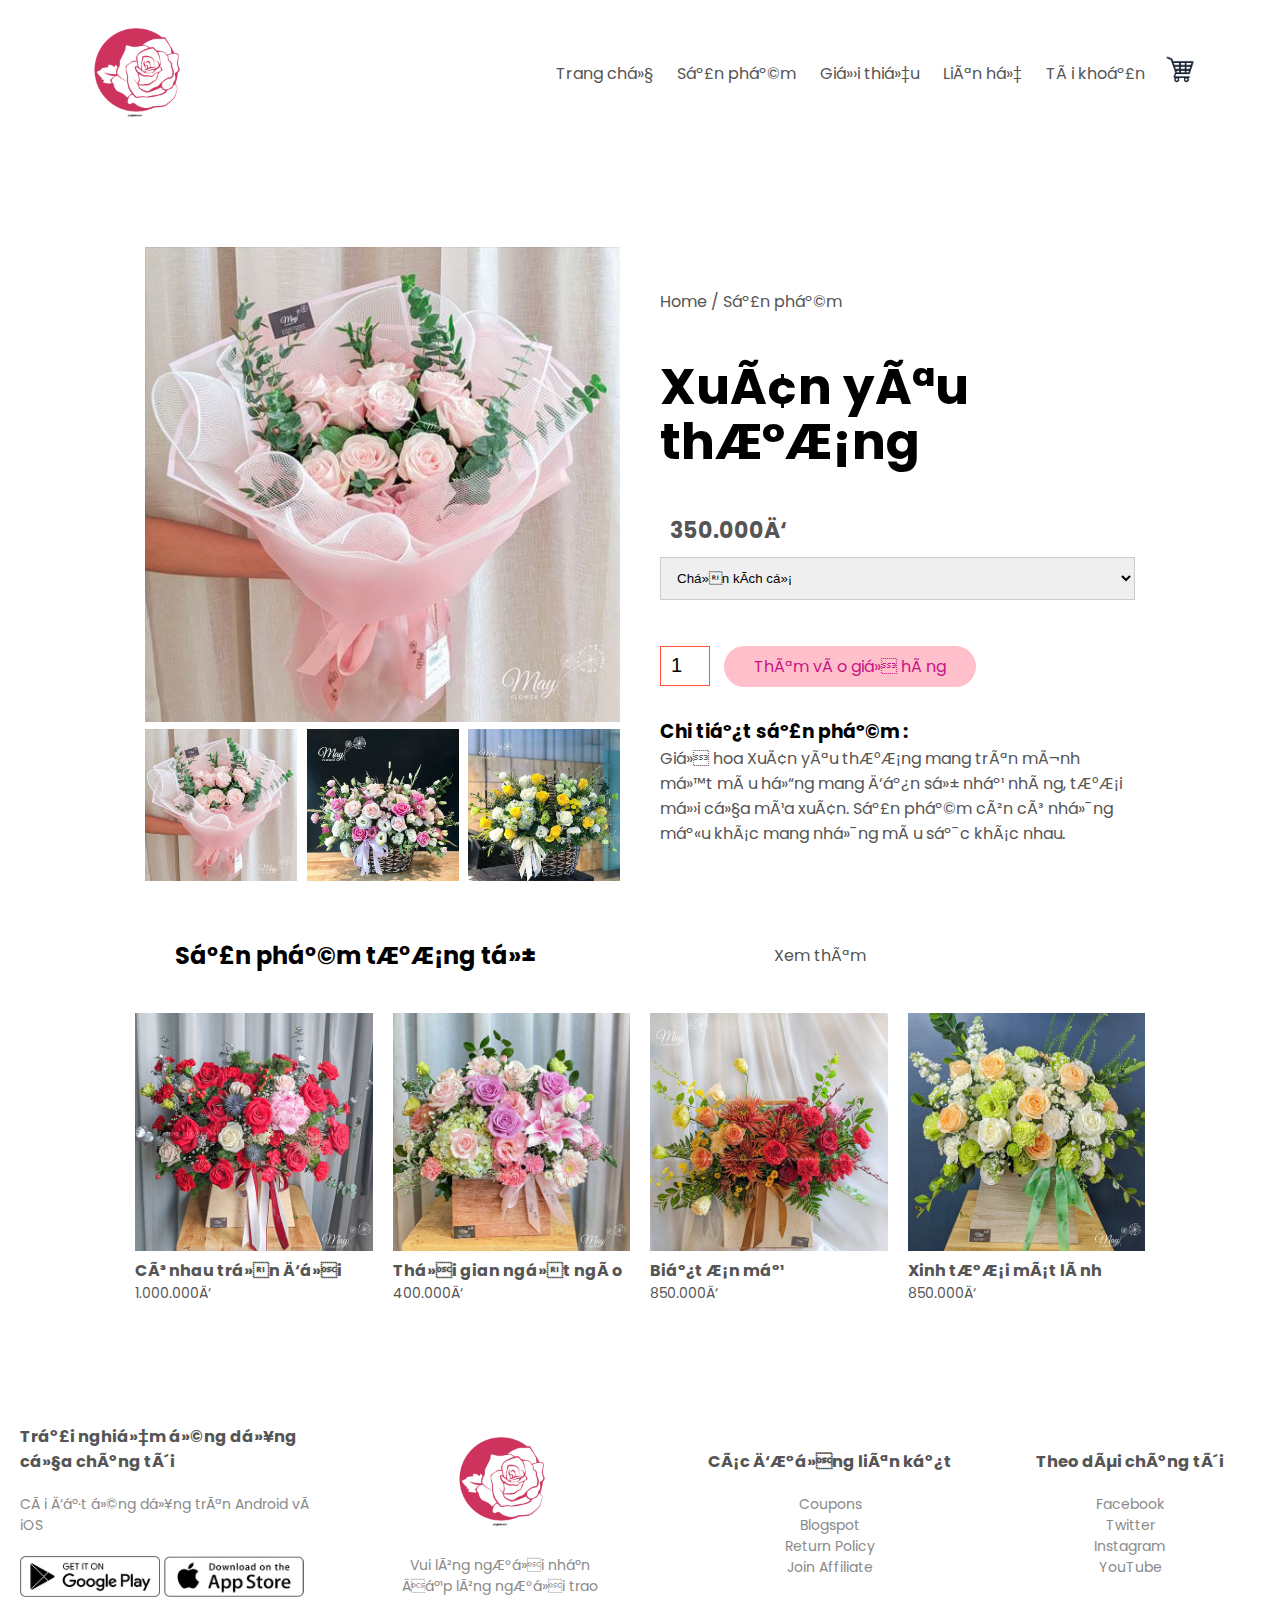
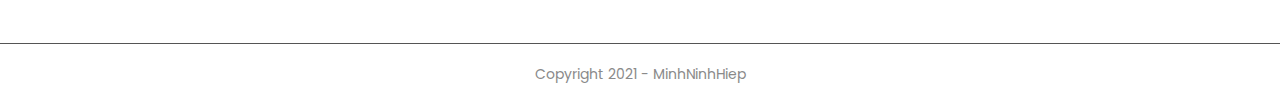
<file: shophoa/product-details3.html>
<!DOCTYPE html>
<html lang="en">
    <head>
        <meta charset="UFT-8">
        <meta name="viewport" content="width=device-width, initial-scale=1.0">
        <title>Chi tiết sản phẩm - Shophoa420</title>
        <link rel="stylesheet" href="style.css">
        <link href="https://fonts.googleapis.com/css2?family=Poppins:wght@500&display=swap" rel="stylesheet">
    </head>
    <body>
            <div class="container">
                <div class="navbar">
                    <div class="logo">
                        <a href="index.html"><img src="images/logo1.png" width="100px" height="100px"></a>
                    </div>
                    <nav>
                        <ul id="MenuItems">
                            <li><a href="index.html">Trang chủ</a></li>
                            <li><a href="products.html">Sản phẩm</a></li>
                            <li><a href="product-details.html">Giới thiệu</a></li>
                            <li><a href="contact.html">Liên hệ</a></li>
                            <li><a href="account.html">Tài khoản</a></li>
                        </ul>
                    </nav>
                    <a href="cart.html"><img src="images/cart.png" width="30px" height="30px"></a>
                    <img src="images/menu.png" class="menu-icon" onclick="menutoggle()">
                </div>
            </div>

            <!------------ single product details ------------>
            <div class="small-container single-product">
                <div class="row">
                    <div class="col-2">
                        <img src="images/product2.jpg" width="100%" id="ProductImg">
                        
                        <div class="small-img-row">
                            <div class="small-img-col">
                                <img src="images/product2.jpg" width="100%" class="small-img">
                            </div>
                            <div class="small-img-col">
                                <img src="images/gallery2.jpg" width="100%" class="small-img">
                            </div>
                            <div class="small-img-col">
                                <img src="images/gallery3.jpg" width="100%" class="small-img">
                            </div>
                        </div>
                    </div>
                    <div class="col-2">
                        <p>Home / Sản phẩm</p>
                        <h1>Xuân yêu thương</h1>
                        <h4>350.000đ</h4>
                        <select>
                            <option>Chọn kích cỡ</option>
                            <option>Lớn</option>
                            <option>Thường</option>
                            <option>Nhỏ</option>
                        </select>
                        <input type="number" value="1">
                        <a href="cart.html" class="btn">Thêm vào giỏ hàng</a>

                        <h3>Chi tiết sản phẩm :</h3>
                        <p>Giỏ hoa Xuân yêu thương mang trên mình một màu hồng mang đến sự nhẹ nhàng, tươi mới của mùa xuân. Sản phẩm còn có những mẫu khác mang những màu sắc khác nhau.</p>
                    </div>
                </div>
            </div>

            <!------------ title ------------>
                <div class="small-container">
                    <div class="row row-2">
                        <h2>Sản phẩm tương tự</h2>
                        <p>Xem thêm</p>
                    </div>
                </div>
                
            <!------------ products ------------>

            <div class="small-container">                
                <div class="row">
                    <div class="col-4">
                        <img src="images/product9.jpg">
                        <h4>Có nhau trọn đời</h4>
                        <p>1.000.000đ</p>
                    </div>
                    <div class="col-4">
                        <img src="images/product10.jpg">
                        <h4>Thời gian ngọt ngào</h4>
                        <p>400.000đ</p>
                    </div>
                    <div class="col-4">
                        <img src="images/product11.jpg">
                        <h4>Biết ơn mẹ</h4>
                        <p>850.000đ</p>
                    </div>
                    <div class="col-4">
                        <img src="images/product12.jpg">
                        <h4>Xinh tươi mát lành</h4>
                        <p>850.000đ</p>
                    </div>
                </div>       
            </div>

        <!------------ footer ------------>
            <div class="footer">
                <div class="contianer">
                    <div class="row">
                        <div class="footer-col-1">
                            <h3>Trải nghiệm ứng dụng của chúng tôi</h3>
                            <p>Cài đặt ứng dụng trên Android và iOS</p>
                            <div class="app-logo">
                                <img src="images/play-store.png">
                                <img src="images/app-store.png">
                            </div>
                        </div>
                        <div class="footer-col-2">
                            <img src="images/logo1.png">
                            <p>Vui lòng người nhận<br>Đẹp lòng người trao</p>
                        </div>
                        <div class="footer-col-3">
                            <h3>Các đường liên kết</h3>
                            <ul>
                                <li>Coupons</li>
                                <li>Blogspot</li>
                                <li>Return Policy</li>
                                <li>Join Affiliate</li>
                            </ul>
                        </div>
                        <div class="footer-col-4">
                            <h3>Theo dõi chúng tôi</h3>
                            <ul>
                                <li>Facebook</li>
                                <li>Twitter</li>
                                <li>Instagram</li>
                                <li>YouTube</li>
                            </ul>
                        </div>
                    </div>
                    <hr>
                    <p class="copyright">Copyright 2021 - MinhNinhHiep</p>
                </div>
            </div>

        <!------------ js for toggle menu ------------>
            <script>
                var MenuItems = document.getElementById("MenuItems");

                MenuItems.style.maxHeight = "0px";

                function menutoggle(){
                    if(MenuItems.style.maxHeight == "0px")
                        {
                            MenuItems.style.maxHeight = "200px";
                        }
                    else
                        {
                            MenuItems.style.maxHeight = "0px";
                        }
                }
            </script>

        <!------------ js for product gallery ------------>
            <script>
                var ProductImg = document.getElementById("ProductImg");
                var SmallImg = document.getElementsByClassName("small-img");

                    SmallImg[0].onclick = function()
                    {
                        ProductImg.src = SmallImg[0].src;
                    }
                    SmallImg[1].onclick = function()
                    {
                        ProductImg.src = SmallImg[1].src;
                    }
                    SmallImg[2].onclick = function()
                    {
                        ProductImg.src = SmallImg[2].src;
                    }
            </script>

    </body>
</html>
</file>
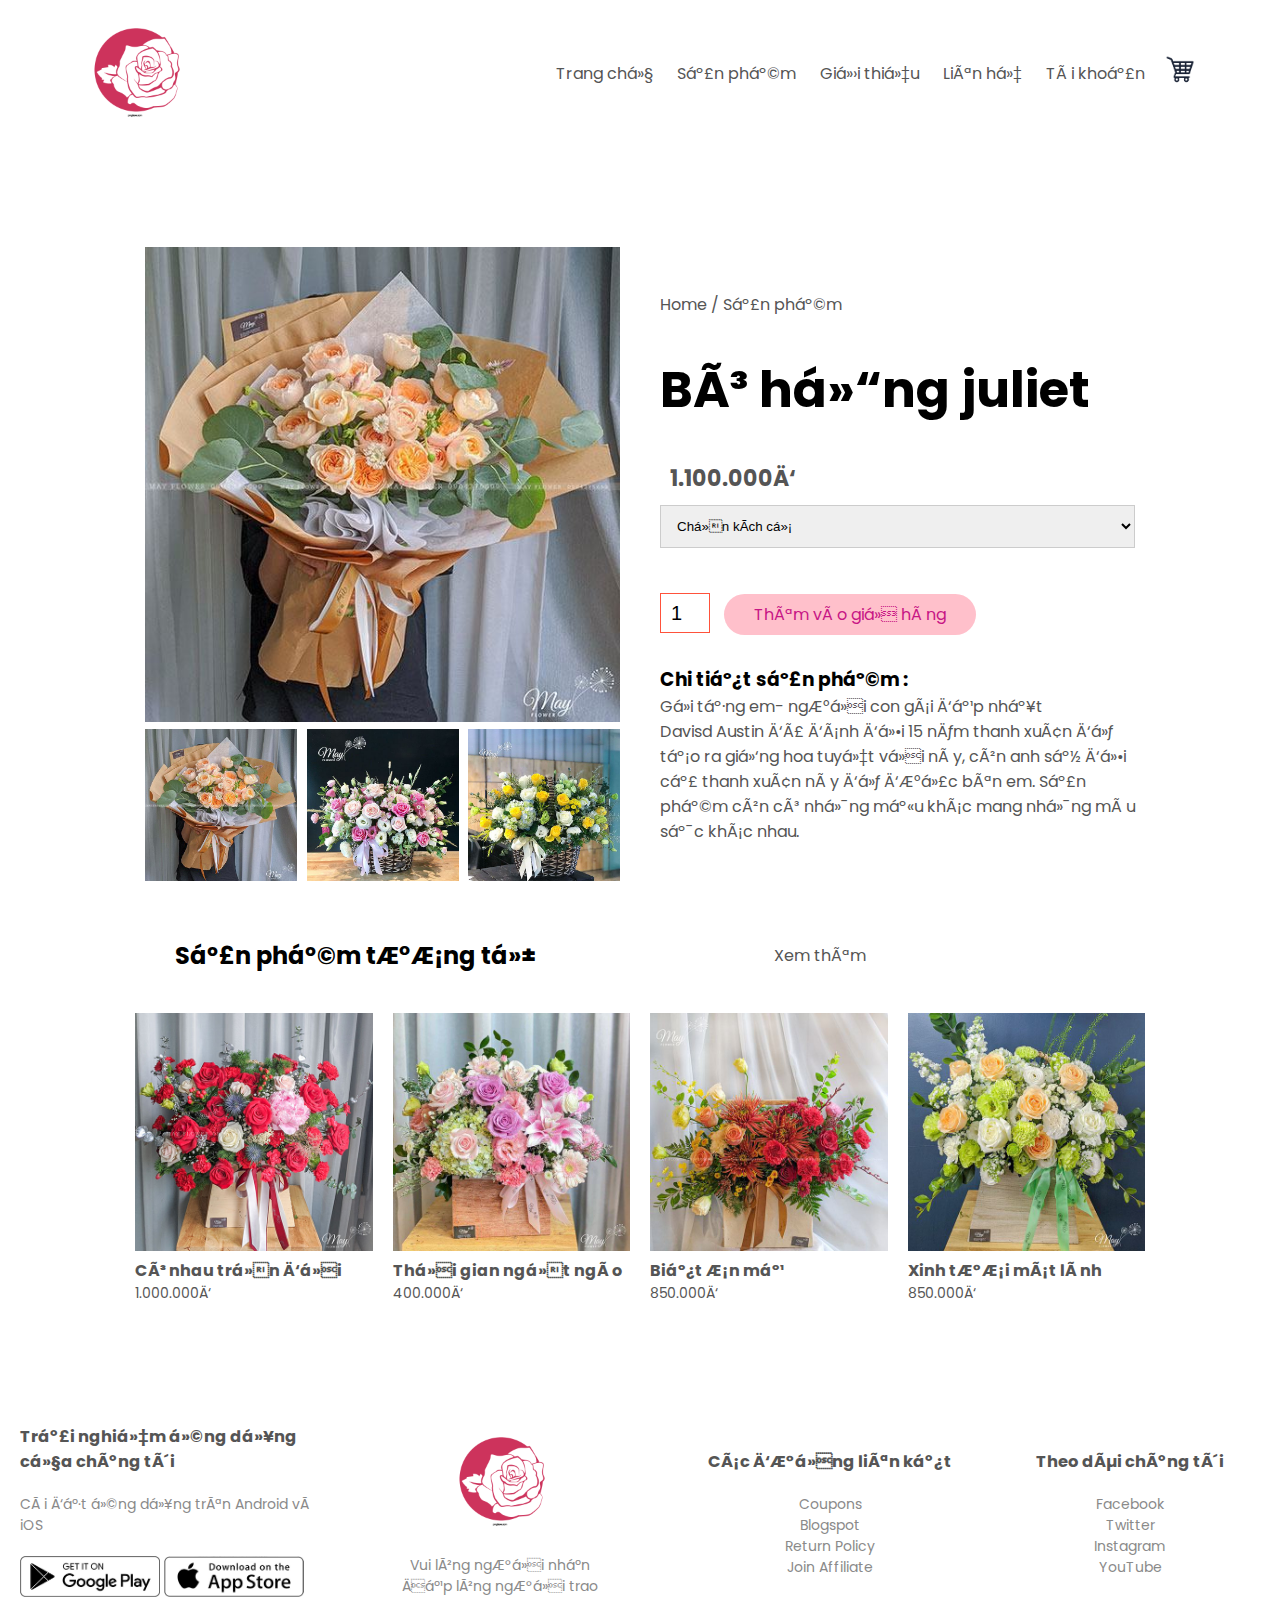
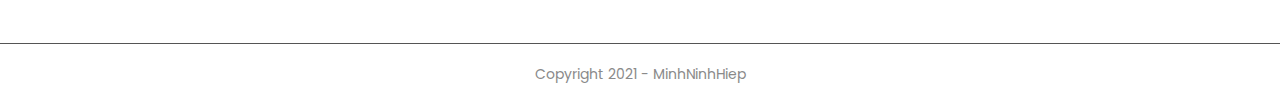
<file: shophoa/product-details4.html>
<!DOCTYPE html>
<html lang="en">
    <head>
        <meta charset="UFT-8">
        <meta name="viewport" content="width=device-width, initial-scale=1.0">
        <title>Chi tiết sản phẩm - Shophoa420</title>
        <link rel="stylesheet" href="style.css">
        <link href="https://fonts.googleapis.com/css2?family=Poppins:wght@500&display=swap" rel="stylesheet">
    </head>
    <body>
            <div class="container">
                <div class="navbar">
                    <div class="logo">
                        <a href="index.html"><img src="images/logo1.png" width="100px" height="100px"></a>
                    </div>
                    <nav>
                        <ul id="MenuItems">
                            <li><a href="index.html">Trang chủ</a></li>
                            <li><a href="products.html">Sản phẩm</a></li>
                            <li><a href="product-details.html">Giới thiệu</a></li>
                            <li><a href="contact.html">Liên hệ</a></li>
                            <li><a href="account.html">Tài khoản</a></li>
                        </ul>
                    </nav>
                    <a href="cart.html"><img src="images/cart.png" width="30px" height="30px"></a>
                    <img src="images/menu.png" class="menu-icon" onclick="menutoggle()">
                </div>
            </div>

            <!------------ single product details ------------>
            <div class="small-container single-product">
                <div class="row">
                    <div class="col-2">
                        <img src="images/product3.jpg" width="100%" id="ProductImg">
                        
                        <div class="small-img-row">
                            <div class="small-img-col">
                                <img src="images/product3.jpg" width="100%" class="small-img">
                            </div>
                            <div class="small-img-col">
                                <img src="images/gallery2.jpg" width="100%" class="small-img">
                            </div>
                            <div class="small-img-col">
                                <img src="images/gallery3.jpg" width="100%" class="small-img">
                            </div>
                        </div>
                    </div>
                    <div class="col-2">
                        <p>Home / Sản phẩm</p>
                        <h1>Bó hồng juliet</h1>
                        <h4>1.100.000đ</h4>
                        <select>
                            <option>Chọn kích cỡ</option>
                            <option>Lớn</option>
                            <option>Thường</option>
                            <option>Nhỏ</option>
                        </select>
                        <input type="number" value="1">
                        <a href="cart.html" class="btn">Thêm vào giỏ hàng</a>

                        <h3>Chi tiết sản phẩm :</h3>
                        <p>Gửi tặng em- người con gái đẹp nhất<br>Davisd Austin đã đánh đổi 15 năm thanh xuân để tạo ra giống hoa tuyệt vời này, còn anh sẽ đổi cả thanh xuân này để được bên em. Sản phẩm còn có những mẫu khác mang những màu sắc khác nhau.</p>
                    </div>
                </div>
            </div>

            <!------------ title ------------>
                <div class="small-container">
                    <div class="row row-2">
                        <h2>Sản phẩm tương tự</h2>
                        <p>Xem thêm</p>
                    </div>
                </div>
                
            <!------------ products ------------>

            <div class="small-container">                
                <div class="row">
                    <div class="col-4">
                        <img src="images/product9.jpg">
                        <h4>Có nhau trọn đời</h4>
                        <p>1.000.000đ</p>
                    </div>
                    <div class="col-4">
                        <img src="images/product10.jpg">
                        <h4>Thời gian ngọt ngào</h4>
                        <p>400.000đ</p>
                    </div>
                    <div class="col-4">
                        <img src="images/product11.jpg">
                        <h4>Biết ơn mẹ</h4>
                        <p>850.000đ</p>
                    </div>
                    <div class="col-4">
                        <img src="images/product12.jpg">
                        <h4>Xinh tươi mát lành</h4>
                        <p>850.000đ</p>
                    </div>
                </div>       
            </div>

        <!------------ footer ------------>
            <div class="footer">
                <div class="contianer">
                    <div class="row">
                        <div class="footer-col-1">
                            <h3>Trải nghiệm ứng dụng của chúng tôi</h3>
                            <p>Cài đặt ứng dụng trên Android và iOS</p>
                            <div class="app-logo">
                                <img src="images/play-store.png">
                                <img src="images/app-store.png">
                            </div>
                        </div>
                        <div class="footer-col-2">
                            <img src="images/logo1.png">
                            <p>Vui lòng người nhận<br>Đẹp lòng người trao</p>
                        </div>
                        <div class="footer-col-3">
                            <h3>Các đường liên kết</h3>
                            <ul>
                                <li>Coupons</li>
                                <li>Blogspot</li>
                                <li>Return Policy</li>
                                <li>Join Affiliate</li>
                            </ul>
                        </div>
                        <div class="footer-col-4">
                            <h3>Theo dõi chúng tôi</h3>
                            <ul>
                                <li>Facebook</li>
                                <li>Twitter</li>
                                <li>Instagram</li>
                                <li>YouTube</li>
                            </ul>
                        </div>
                    </div>
                    <hr>
                    <p class="copyright">Copyright 2021 - MinhNinhHiep</p>
                </div>
            </div>

        <!------------ js for toggle menu ------------>
            <script>
                var MenuItems = document.getElementById("MenuItems");

                MenuItems.style.maxHeight = "0px";

                function menutoggle(){
                    if(MenuItems.style.maxHeight == "0px")
                        {
                            MenuItems.style.maxHeight = "200px";
                        }
                    else
                        {
                            MenuItems.style.maxHeight = "0px";
                        }
                }
            </script>

        <!------------ js for product gallery ------------>
            <script>
                var ProductImg = document.getElementById("ProductImg");
                var SmallImg = document.getElementsByClassName("small-img");

                    SmallImg[0].onclick = function()
                    {
                        ProductImg.src = SmallImg[0].src;
                    }
                    SmallImg[1].onclick = function()
                    {
                        ProductImg.src = SmallImg[1].src;
                    }
                    SmallImg[2].onclick = function()
                    {
                        ProductImg.src = SmallImg[2].src;
                    }
            </script>

    </body>
</html>
</file>
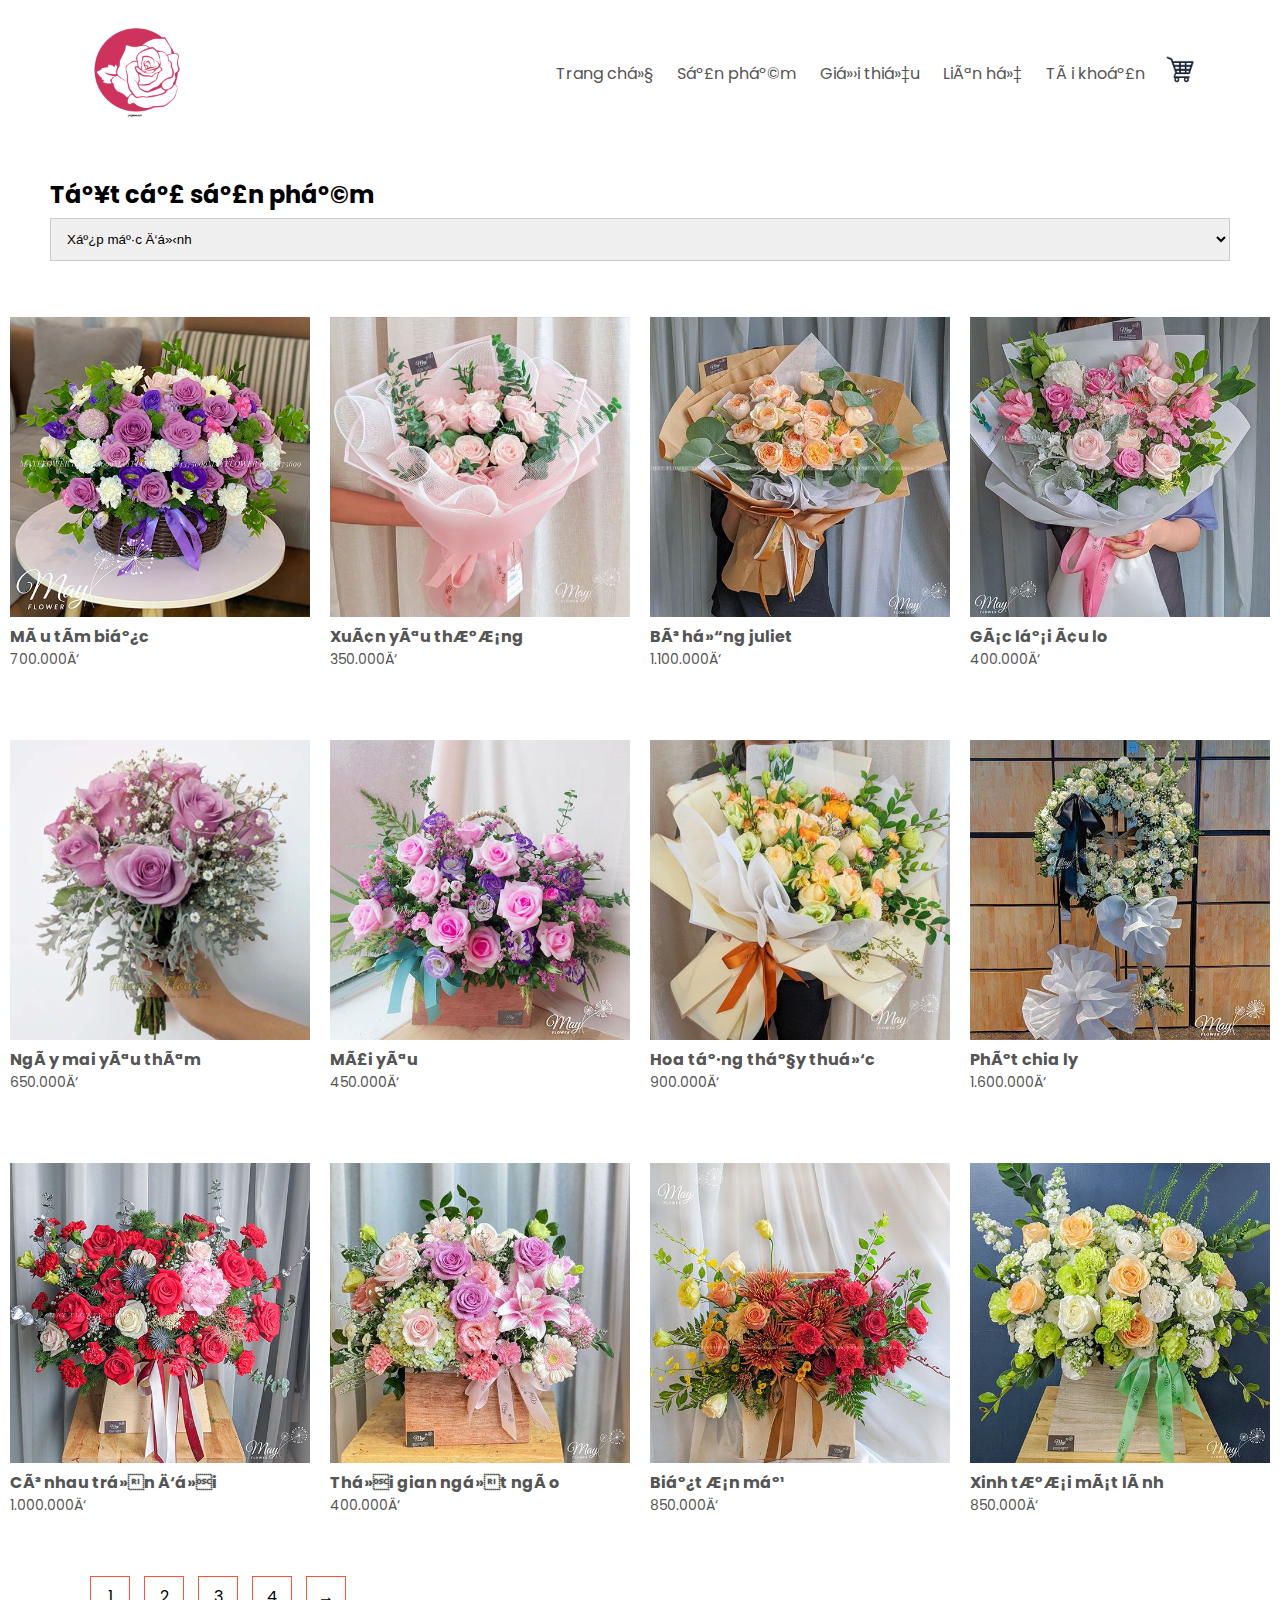
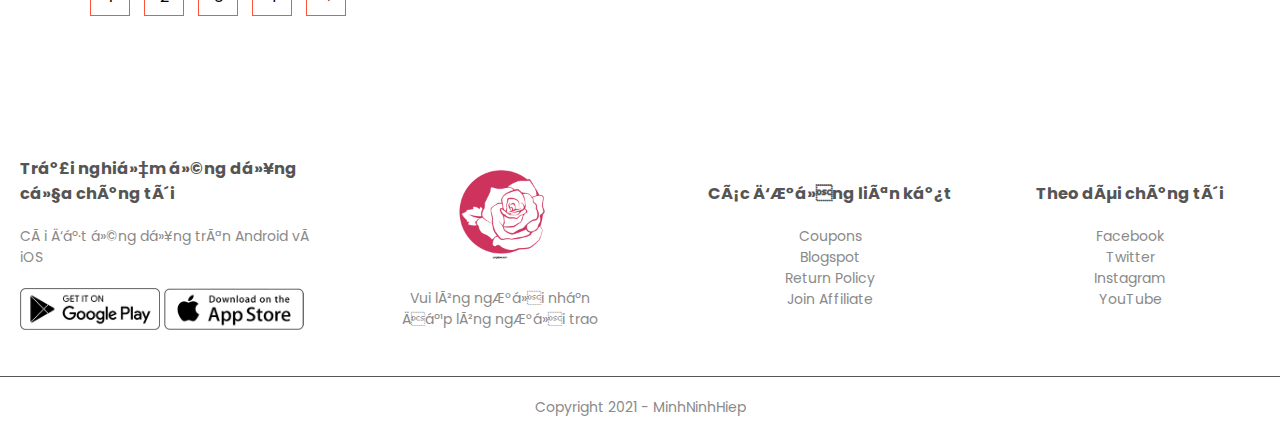
<file: shophoa/products.html>
<!DOCTYPE html>
<html lang="en">
    <head>
        <meta charset="UFT-8">
        <meta name="viewport" content="width=device-width, initial-scale=1.0">
        <title>Sản phẩm - Shophoa420</title>
        <link rel="stylesheet" href="style.css">
        <link href="https://fonts.googleapis.com/css2?family=Poppins:wght@500&display=swap" rel="stylesheet">
    </head>
    <body>
            <div class="container">
                <div class="navbar">
                    <div class="logo">
                        <a href="index.html"><img src="images/logo1.png" width="100px" height="100px"></a>
                    </div>
                    <nav>
                        <ul id="MenuItems">
                            <li><a href="index.html">Trang chủ</a></li>
                            <li><a href="products.html">Sản phẩm</a></li>
                            <li><a href="product-details.html">Giới thiệu</a></li>
                            <li><a href="contact.html">Liên hệ</a></li>
                            <li><a href="account.html">Tài khoản</a></li>
                        </ul>
                    </nav>
                    <a href="cart.html"><img src="images/cart.png" width="30px" height="30px"></a>
                    <img src="images/menu.png" class="menu-icon" onclick="menutoggle()">
                </div>
            </div>

            <div class="small_container">
                <div class="row row-2">
                    <h2>Tất cả sản phẩm</h2>
                    <select>
                        <option>Xếp mặc định</option>
                        <option>Xếp theo giá</option>
                    </select>
                </div>

                <div class="row">
                    <div class="col-4">
                        <a href="product-details.html"><img src="images/gallery1.jpg"></a>
                        <a href="product-details.html"><h4>Màu tím biếc</h4></a>
                        <p>700.000đ</p>
                    </div>
                    <div class="col-4">
                        <a href="product-details3.html"><img src="images/product2.jpg"></a>
                        <a href="product-details3.html"><h4>Xuân yêu thương</h4></a>
                        <p>350.000đ</p>
                    </div>
                    <div class="col-4">
                        <a href="product-details4.html"><img src="images/product3.jpg"></a>
                        <a href="product-details4.html"><h4>Bó hồng juliet</h4></a>
                        <p>1.100.000đ</p>
                    </div>
                    <div class="col-4">
                        <img src="images/product4.jpg">
                        <h4>Gác lại âu lo</h4>
                        <p>400.000đ</p>
                    </div>
                </div>
                <div class="row">
                    <div class="col-4">
                        <img src="images/product5.jpg">
                        <h4>Ngày mai yêu thêm</h4>
                        <p>650.000đ</p>
                    </div>
                    <div class="col-4">
                        <img src="images/product6.jpg">
                        <h4>Mãi yêu</h4>
                        <p>450.000đ</p>
                    </div>
                    <div class="col-4">
                        <img src="images/product7.jpg">
                        <h4>Hoa tặng thầy thuốc</h4>
                        <p>900.000đ</p>
                    </div>
                    <div class="col-4">
                        <img src="images/product8.jpg">
                        <h4>Phút chia ly</h4>
                        <p>1.600.000đ</p>
                    </div>
                </div>
                <div class="row">
                    <div class="col-4">
                        <img src="images/product9.jpg">
                        <h4>Có nhau trọn đời</h4>
                        <p>1.000.000đ</p>
                    </div>
                    <div class="col-4">
                        <img src="images/product10.jpg">
                        <h4>Thời gian ngọt ngào</h4>
                        <p>400.000đ</p>
                    </div>
                    <div class="col-4">
                        <img src="images/product11.jpg">
                        <h4>Biết ơn mẹ</h4>
                        <p>850.000đ</p>
                    </div>
                    <div class="col-4">
                        <img src="images/product12.jpg">
                        <h4>Xinh tươi mát lành</h4>
                        <p>850.000đ</p>
                    </div>
                </div>

                <div class="page-btn">
                    <span>1</span>
                    <span>2</span>
                    <span>3</span>
                    <span>4</span>
                    <span>&#8594;</span>
                </div>
            </div>

        <!------------ footer ------------>
            <div class="footer">
                <div class="contianer">
                    <div class="row">
                        <div class="footer-col-1">
                            <h3>Trải nghiệm ứng dụng của chúng tôi</h3>
                            <p>Cài đặt ứng dụng trên Android và iOS</p>
                            <div class="app-logo">
                                <img src="images/play-store.png">
                                <img src="images/app-store.png">
                            </div>
                        </div>
                        <div class="footer-col-2">
                            <img src="images/logo1.png">
                            <p>Vui lòng người nhận<br>Đẹp lòng người trao</p>
                        </div>
                        <div class="footer-col-3">
                            <h3>Các đường liên kết</h3>
                            <ul>
                                <li>Coupons</li>
                                <li>Blogspot</li>
                                <li>Return Policy</li>
                                <li>Join Affiliate</li>
                            </ul>
                        </div>
                        <div class="footer-col-4">
                            <h3>Theo dõi chúng tôi</h3>
                            <ul>
                                <li>Facebook</li>
                                <li>Twitter</li>
                                <li>Instagram</li>
                                <li>YouTube</li>
                            </ul>
                        </div>
                    </div>
                    <hr>
                    <p class="copyright">Copyright 2021 - MinhNinhHiep</p>
                </div>
            </div>
        <!------------ js for toggle menu ------------>
            <script>
                var MenuItems = document.getElementById("MenuItems");

                MenuItems.style.maxHeight = "0px";

                function menutoggle(){
                    if(MenuItems.style.maxHeight == "0px")
                        {
                            MenuItems.style.maxHeight = "200px";
                        }
                    else
                        {
                            MenuItems.style.maxHeight = "0px";
                        }
                }
            </script>
    </body>
</html>
</file>
<file: shophoa/style.css>
*{
    margin: 0;
    padding: 0;
    box-sizing: border-box;
}
body{
    font-family: 'Poppins', sans-serif;
}
.navbar{
    display: flex;
    align-items: center;
    padding: 20px;
}
nav{
    flex: 1;
    text-align: right;
}
nav ul{
    display: inline-block;
    list-style-type: none;
}
nav ul li{
    display: inline-block;
    margin-right: 20px;
}
a{
    text-decoration: none;
    color: #555;
}
p{
    color: #555;
}
.container{
    max-width: 1200px;
    margin: auto;
    padding-left: 25px;
    padding-right: 25px;
}
.row{
    display: flex;
    align-items: center;
    flex-wrap: wrap;
    justify-content: space-around;
}
.col-2{
    flex-basis: 50%;
    min-width: 300px;
}
.col-2 img{
    max-width: 100%;
    padding: 50px 0;
}
.col-2 h1{
    font-size: 50px;
    line-height: 55px;
    margin: 45px 0;
}
.btn{
    display: inline-block;
    background: #FFC0CB;
    color: #C71585;
    padding: 8px 30px;
    margin: 30px 0;
    border-radius: 30px;
    transition: background 0.5s;
}
.btn:hover{
    background: #e28888;
}
.header{
    background: radial-gradient(#fff,#dfbabaa6);
}
.header .row{
    margin-top: 10px;
}
.categories{
    margin: 70px 0;
}
.col-3{
    flex-basis: 30%;
    min-width: 250px;
    margin-bottom: 30px;
}
.col-3 img{
    width: 100%;
}
.small-container{
    max-width: 1080px;
    margin: auto;
    padding-left: 25px;
    padding-right: 25px;
}
.col-4{
    flex-basis: 25%;
    padding: 10px;
    min-width: 200px;
    margin-bottom: 50px;
    transition: transform 0.5s;
}
.col-4 img{
    width: 100%;
}
.title{
    text-align: center;
    margin: 0 auto 80px;
    position: relative;
    line-height: 60px;
    color: #555;
}
.title::after{
    content: '';
    background: #e28888;
    width: 80px;
    height: 5px;
    border-radius: 5px;
    position: absolute;
    bottom: 0;
    left: 50%;
    transform: translateX(-50%);
}
h4{
    color: #555;
    font-weight: bold;
}
.col-4 p{
    font-size: 14px;
}
.col-4:hover{
    transform: translateY(-5px);
}

/*--------offer--------*/
.offer{
    background: radial-gradient(#fff,#dfbabaa6);
    margin-top: 80px;
    padding: 30px 0;
}
.col-2 .offer-img{
    padding: 50px;
}
small{
    color: #555;
}

/*--------footer--------*/
.footer{
    background: #fff;
    color: #8a8a8a;
    font-size: 14px;
    padding: 60px 0 20px;
}
.footer p{
    color: #8a8a8a;
}
.footer h3{
    color: #555;
    margin-bottom: 20px;
}
.footer-col-1, .footer-col-2, .footer-col-3, .footer-col-4{
    min-width: 300px;
    margin-bottom: 20px;
}
.footer-col-1{
    flex-basis: 20%;
    margin-left: 20px;
}
.footer-col-2{
    flex: 1;
    text-align: center;
}
.footer-col-2 img{
    width: 100px;
    margin-bottom: 20px;
}
.footer-col-3, .footer-col-4{
    flex-basis: 12%;
    text-align: center;
}
ul{
    list-style-type: none;
}
.app-logo{
    margin-top: 20px;
}
.app-logo img{
    width: 140px;
}
.footer hr{
    border: none;
    background: #555;
    height: 1px;
    margin: 20px 0;
}
.copyright{
    text-align: center;
}
.menu-icon{
    width: 28px;
    margin-left: 20px;
    display: none;
}

/*--------media query for menu--------*/

@media only screen and (max-width: 800px){

    nav ul{
        position: absolute;
        top: 110px;
        left: 0;
        background: #333;
        width: 100%;
        overflow: hidden;
        transition: max-height 0.5s;
    }
    nav ul li{
        display: block;
        margin-right: 50px;
        margin-top: 10px;
        margin-bottom: 10px;
    }
    nav ul li a{
        color: #fff;
    }
    .menu-icon{
        display: block;
        cursor: pointer;
    }
}

/*--------all products page--------*/
.row-2{
    justify-content: space-between;
    margin: 30px 50px;
}
select{
    border: 1px solid #d15645;
    padding: 5px;
}
select:focus{
    outline: none;
}
.page-btn{
    margin: 0 auto 80px;
    margin-left: 80px;
}
.page-btn span{
    display: inline-block;
    border: 1px solid #ff523b;
    margin-left: 10px;
    width: 40px;
    height: 40px;
    text-align: center;
    line-height: 40px;
    cursor: pointer;
}
.page-btn span:hover{
    background: #ff523b;
    color: #fff;
}

/*--------single products details--------*/

.single-product{
    margin-top: 80px;
}
.single-product .col-2 img{
    padding: 0;
}
.single-product .col-2{
    padding: 20px;
}
.single-product h4{
    margin: 10px;
    font-size: 22px;
    font-weight: bold;
}
.single-product select{
    display: block;
    padding: 10px;
    margin-top: 20px;
}
.single-product input{
    width: 50px;
    height: 40px;
    padding-left: 10px;
    font-size: 20px;
    margin-right: 10px;
    border: 1px solid #ff523b;
}
input:focus{
    outline: none;
}
.small-img-row{
    display: flex;
    justify-content: space-between;
}
.small-img-col{
    flex-basis: 32%;
    cursor: pointer;
}

/*--------cart items--------*/

.cart-page{
    margin: 80px auto;
}
table{
    width: 100%;
    border-collapse: collapse;
}
.cart-info{
    display: flex;
    flex-wrap: wrap;
}
th{
    text-align: left;
    padding: 5px;
    color: #fff;
    background: #e6888d;
    font-weight: normal;
}
td{
    padding: 10px 5px;
}
td input{
    width: 40px;
    height: 30px;
    padding: 5px;
}
td a{
    color: #e6888d;
    font-size: 12px;
}
td img{
    width: 80px;
    height: 80px;
    margin-right: 10px;
}
.total-price{
    display: flex;
    justify-content: flex-end;
}
.total-price table{
    border-top: 3px solid #e6888d;
    width: 100%;
    max-width: 400px;
}
td:last-child{
    text-align: right;
}
th:last-child{
    text-align: right;
}

/*--------account page--------*/

.account-page{
    padding: 50px 0;
    background: radial-gradient(#fff,#dfbabaa6);
}
.form-container{
    background: #fff;
    width: 300px;
    height: 400px;
    position: relative;
    text-align: center;
    padding: 20px 0;
    margin: auto;
    box-shadow: 0 0 20px 0px rgba(0,0,0,0.1);
    overflow: hidden;
}
.form-container span{
    font-weight: bold;
    padding: 0 5px;
    color: #555;
    cursor: pointer;
    width: 100px;
    display: inline-block;
}
.form-btn{
    display: inline-block;
}
.form-container form{
    max-width: 300px;
    padding: 0 20px;
    position: absolute;
    top: 130px;
    transition: transform 1s;

}
form input{
    width: 100%;
    height: 30px;
    margin: 10px 0;
    padding: 0 10px;
    border: 1px solid #ccc;
}
form .btn{
    width: 100%;
    border: none;
    cursor: pointer;
    margin: 10px 0;
}
form .btn:focus{
    outline: none;
}
#LoginForm{
    left: -300px;
}
#RegForm{
    left: 0;
}
form a{
    font-size: 12px;
}
#Indicator{
    width: 100px;
    border: none;
    background: #ff523b;
    height: 3px;
    margin-top: 8px;
    transform: translateX(100px);
    transition: transform 1s;
}

/*--------contact form--------*/

.blog{
    text-align: center;
}

/*--------Kiểu đầu vào--------*/
input[type=text],.row select, textarea{
    width: 100%;
    padding: 12px;
    border: 1px solid #ccc;
    margin-top: 6px;
    margin-bottom: 16px;
    resize: vertical;
}

input[type=submit]{
    background-color: #e79e9e;
    color: #fff;
    padding: 12px 20px;
    border: none;
    cursor: pointer;
}

input[type=submit]:hover{
    background-color: #e46161;
}

/*--------Tạo kiểu cho vùng chứa / phần liên hệ--------*/
.ntainer{
    border-radius: 5px;
    background-color: #f2f2f2;
    padding: 10px;
}
.ntainer p{
    color: #000;
}

/*--------Tạo hai cột nối cạnh nhau--------*/
.column{
    float: left;
    width: 50%;
    margin-top: 6px;
    padding: 20px;
}

/*--------Xóa số nối sau hai cột--------*/
.row::after{
    content: "";
    display: table;
    clear: both;
}


/*-------media query for less than 600 screen size------*/
@media only screen and (max-width: 600px){
    .row{
        text-align: center;
    }
    .col-2, .col-3, .col-4{
        flex-basis: 100%;
    }
    .single-product .row{
        text-align: left;
    }
    .single-product .col-2{
        padding: 20px 0;
    }
    .single-product h1{
        font-size: 26px;
        line-height: 32px;
    }
    .cart-info p{
        display: none;
    }
}
</file>
